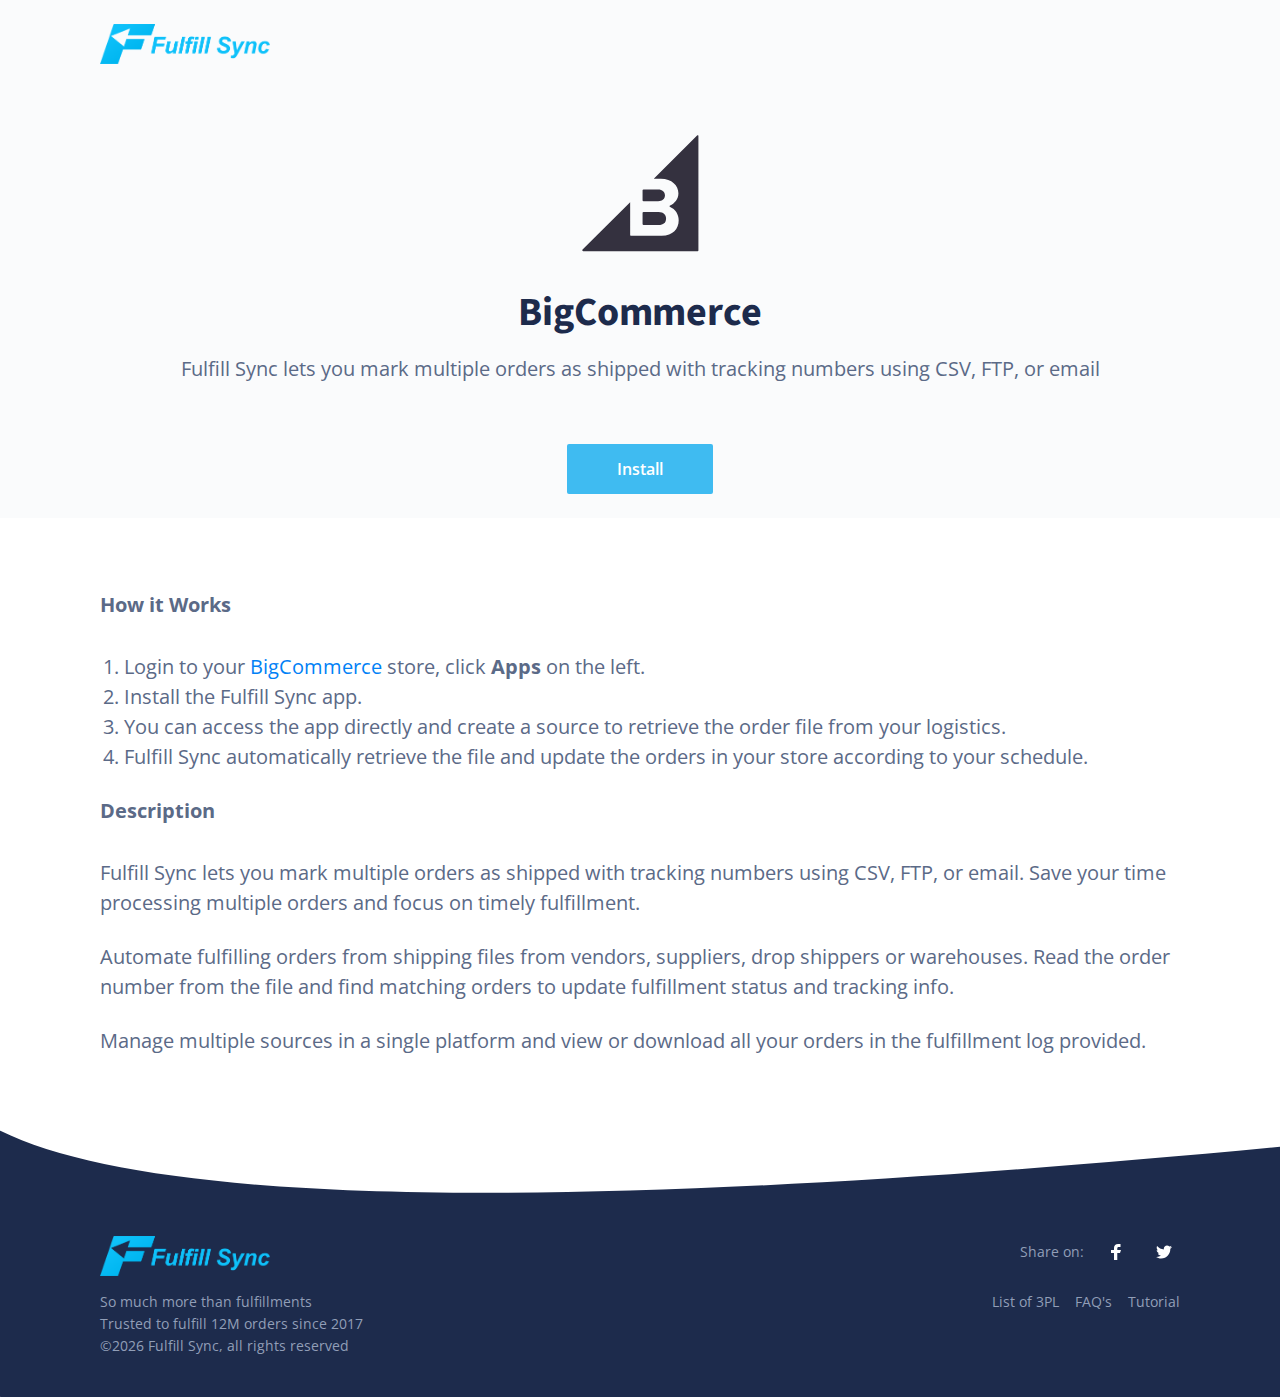
<file: bigcommerce.html>
<!DOCTYPE html>
<html lang="en">
  <head>
    <meta charset="utf-8">
    <meta name="viewport" content="width=device-width, initial-scale=1, shrink-to-fit=no">
    <meta name="description" content="">
    <meta name="keywords" content="">
    <!-- COMMON TAGS -->
    <meta charset="utf-8">
    <title>BigCommerce Connector - Fulfill Sync</title>
    <!-- Styles -->
    <link href="https://fonts.googleapis.com/css?family=Open+Sans|Source+Sans+Pro&display=swap" rel="stylesheet">
    <link href="assets/css/style.css" rel="stylesheet">
    <link href="assets/css/index.css" rel="stylesheet">
    <script src="https://code.jquery.com/jquery-3.2.1.min.js" integrity="sha256-hwg4gsxgFZhOsEEamdOYGBf13FyQuiTwlAQgxVSNgt4=" crossorigin="anonymous"></script>
    <link rel="apple-touch-icon" href="assets/images/favicon.png">
    <link rel="icon" href="assets/images/favicon.png">
  </head>
  <body>
    <!-- Google Tag Manager (noscript) -->
    <noscript><iframe src="https://www.googletagmanager.com/ns.html?id=GTM-PJFH3B7"
    height="0" width="0" style="display:none;visibility:hidden"></iframe></noscript>
    <!-- End Google Tag Manager (noscript) -->
    <div class="body-wrap boxed-container">
      <header class="site-header">
        <div class="container">
          <div class="site-header-inner">
            <div class="brand header-brand">
              <h1 class="m-0">
                <a href="index.html">
                  <img class="landing-page-logo" src="assets/images/fulfillsync-banner.png" alt="Fulfill Sync logo">
                </a>
              </h1>
            </div>
          </div>
        </div>
      </header>
      <main>
        <section class="detail-of-app section">
          <div class="features-extended-inner">
            <div class="features-extended-header">
              <div style="background: #fafbfc;margin-bottom: 40px">
                <div>
                  <img src="assets/images/BigCommerce-logo.svg" class="bigcommerce-logo"  alt="BigCommerce logo">
                </div>
                <h2 class="section-title mt-0 text-center" style="margin-top: -200px">BigCommerce</h2>
                <p class="app-description">Fulfill Sync lets you mark multiple orders as shipped with tracking numbers using CSV, FTP, or email</p>
                <div style="text-align: center">
                  <a class="button cta-button button-dark mb-24" href="https://www.bigcommerce.com/apps/uptracker/?utm_source=landing&utm_medium=click" target="_blank" rel="noopener noreferrer">Install</a>
                </div>
              </div>
              <div class="container">           
                <div class="tables-extended">
                  <p class="hero-paragraph">
                    <strong>How it Works</strong>
                  </p>
                  <p>
                    <ol>
                      <li>Login to your <a href="https://www.bigcommerce.com/" target="_blank" rel="noopener noreferrer">BigCommerce</a> store, click <b>Apps</b> on the left.</li>
                      <li>Install the Fulfill Sync app.</li>
                      <li>You can access the app directly and create a source to retrieve the order file from your logistics.</li>
                      <li>Fulfill Sync automatically retrieve the file and update the orders in your store according to your schedule.</li>
                    </ol>

                  </p>
                  <p class="hero-paragraph">
                    <strong>Description</strong>
                  </p>
                  <p>Fulfill Sync lets you mark multiple orders as shipped with tracking numbers using CSV, FTP, or email. Save your time processing multiple orders and focus on timely fulfillment.</p>
                  <p>Automate fulfilling orders from shipping files from vendors, suppliers, drop shippers or warehouses. Read the order number from the file and find matching orders to update fulfillment status and tracking info.</p>
                  <p>Manage multiple sources in a single platform and view or download all your orders in the fulfillment log provided.</p>
                </div>
              </div>
          </div>
        </section>
      </main>
      <footer class="site-footer">
        <div class="container">
          <div class="site-footer-inner">
            <div class="brand footer-brand sub-links">
              <a href="index.html">
                <img class="landing-page-logo" src="assets/images/fulfillsync-banner.png" alt="Fulfill Sync logo">
              </a>
            </div>
            <ul class="footer-links list-reset sub-links">
              <li>
                <a target="_blank" rel="noopener noreferrer" href="supported3PL">List of 3PL</a>
              </li>
              <li>
                <a target="_blank" rel="noopener noreferrer" href="https://help.fulfillsync.com/">FAQ's</a>
              </li>
              <li>
                <a target="_blank" rel="noopener noreferrer" href="https://www.youtube.com/playlist?list=PLKVbFUxa0CwL2DGNH7y0dvn3OJI_knXJ-">Tutorial</a>
              </li>
            </ul>
            <ul class="footer-social-links list-reset share-links">
              <li>
                <p class="share-on">Share on: </p>
              </li>
              <li>
                <a target="_blank" rel="noopener noreferrer" href="https://www.facebook.com/sharer/sharer.php?u=http%3A//www.fulfillsync.com/">
                  <span class="screen-reader-text">Facebook</span>
                  <svg width="16" height="16" xmlns="http://www.w3.org/2000/svg">
                    <path d="M6.023 16L6 9H3V6h3V4c0-2.7 1.672-4 4.08-4 1.153 0 2.144.086 2.433.124v2.821h-1.67c-1.31 0-1.563.623-1.563 1.536V6H13l-1 3H9.28v7H6.023z" fill="#FFF"/>
                  </svg>
                </a>
              </li>
              <li>
                <a target="_blank" rel="noopener noreferrer" href="https://twitter.com/home?status=http%3A//www.fulfillsync.com/">
                  <span class="screen-reader-text">Twitter</span>
                  <svg width="16" height="16" xmlns="http://www.w3.org/2000/svg">
                    <path d="M16 3c-.6.3-1.2.4-1.9.5.7-.4 1.2-1 1.4-1.8-.6.4-1.3.6-2.1.8-.6-.6-1.5-1-2.4-1-1.7 0-3.2 1.5-3.2 3.3 0 .3 0 .5.1.7-2.7-.1-5.2-1.4-6.8-3.4-.3.5-.4 1-.4 1.7 0 1.1.6 2.1 1.5 2.7-.5 0-1-.2-1.5-.4C.7 7.7 1.8 9 3.3 9.3c-.3.1-.6.1-.9.1-.2 0-.4 0-.6-.1.4 1.3 1.6 2.3 3.1 2.3-1.1.9-2.5 1.4-4.1 1.4H0c1.5.9 3.2 1.5 5 1.5 6 0 9.3-5 9.3-9.3v-.4C15 4.3 15.6 3.7 16 3z" fill="#FFF"/>
                  </svg>
                </a>
              </li>
            </ul>
            <div class="footer-copyright tagline">
              <div>So much more than fulfillments</div>
              <div>Trusted to fulfill 12M orders since 2017</div>
              &copy;<script type="text/javascript"> document.write(new Date().getFullYear());</script> Fulfill Sync, all rights reserved
            </div>
          </div>
        </div>
      </footer>
    </div>
    <script src="assets/js/main.min.js"></script>
  </body>
</html>
</file>
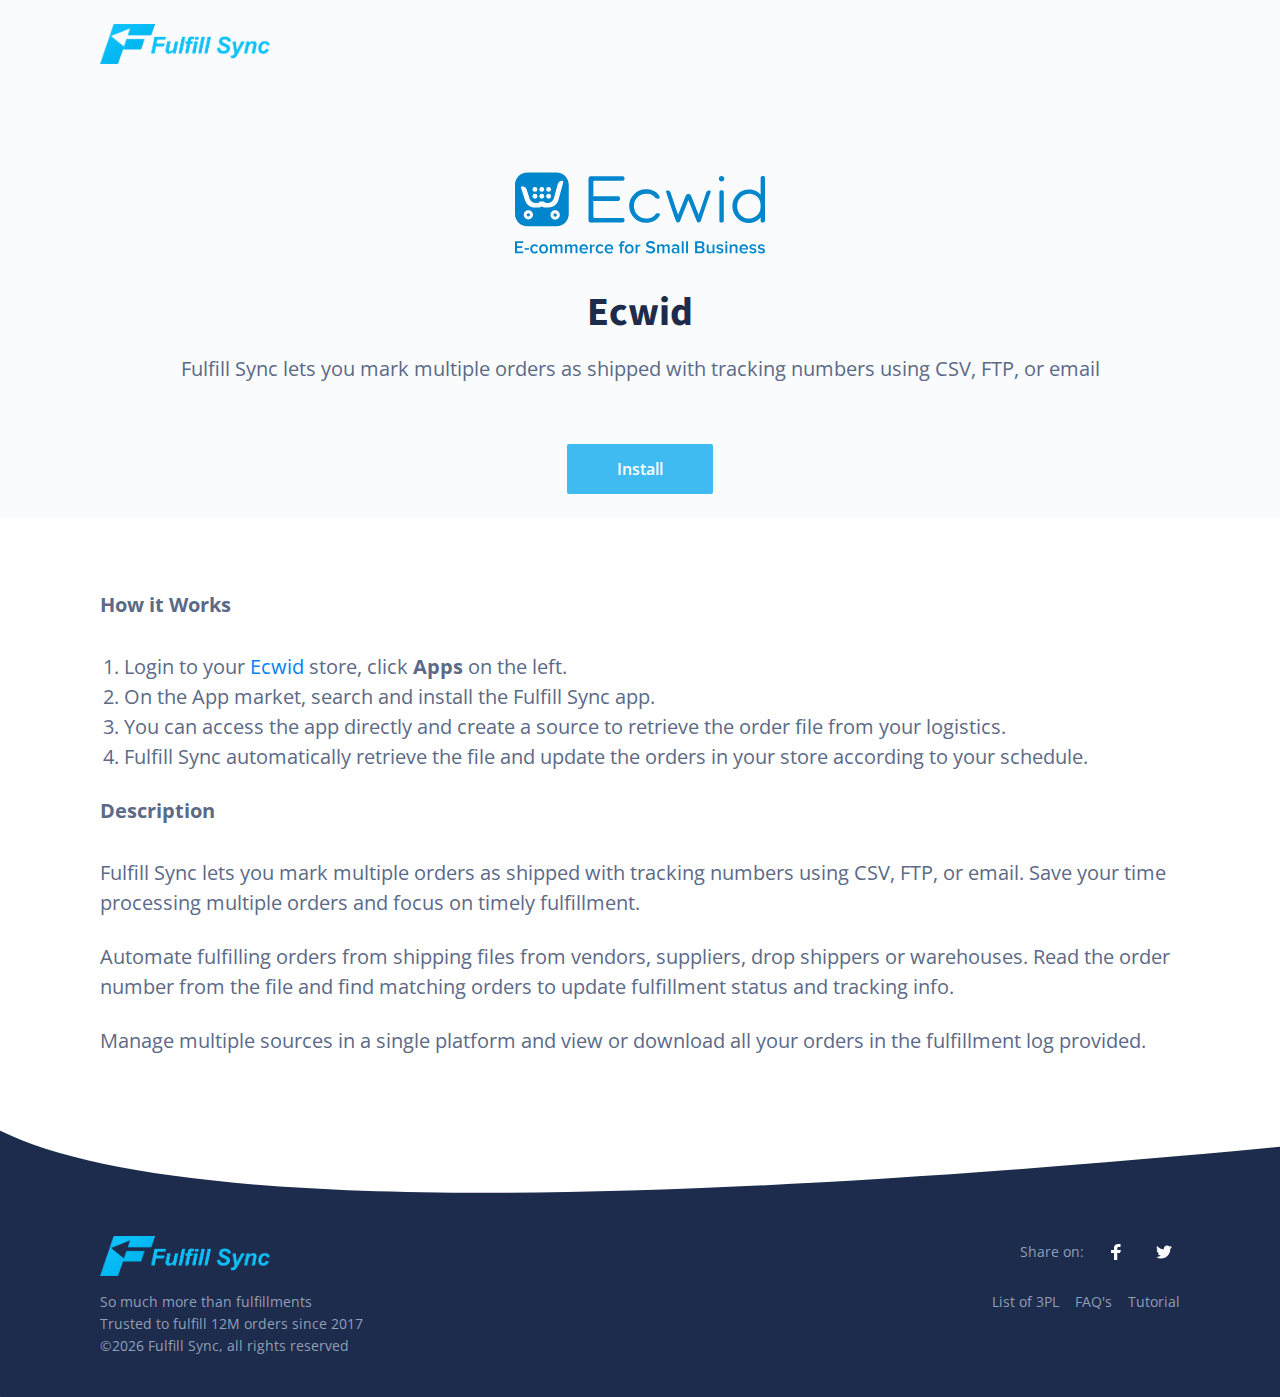
<file: ecwid.html>
<!DOCTYPE html>
<html lang="en">
  <head>
    <meta charset="utf-8">
    <meta name="viewport" content="width=device-width, initial-scale=1, shrink-to-fit=no">
    <meta name="description" content="">
    <meta name="keywords" content="">
    <!-- COMMON TAGS -->
    <meta charset="utf-8">
    <title>Ecwid Connector - Fulfill Sync</title>
    <!-- Styles -->
    <link href="https://fonts.googleapis.com/css?family=Open+Sans|Source+Sans+Pro&display=swap" rel="stylesheet">
    <link href="assets/css/style.css" rel="stylesheet">
    <link href="assets/css/index.css" rel="stylesheet">
    <script src="https://code.jquery.com/jquery-3.2.1.min.js" integrity="sha256-hwg4gsxgFZhOsEEamdOYGBf13FyQuiTwlAQgxVSNgt4=" crossorigin="anonymous"></script>
    <link rel="apple-touch-icon" href="assets/images/favicon.png">
    <link rel="icon" href="assets/images/favicon.png">
  </head>
  <body>
    <!-- Google Tag Manager (noscript) -->
    <noscript><iframe src="https://www.googletagmanager.com/ns.html?id=GTM-PJFH3B7"
    height="0" width="0" style="display:none;visibility:hidden"></iframe></noscript>
    <!-- End Google Tag Manager (noscript) -->
    <div class="body-wrap boxed-container">
      <header class="site-header">
        <div class="container">
          <div class="site-header-inner">
            <div class="brand header-brand">
              <h1 class="m-0">
                <a href="index.html">
                  <img class="landing-page-logo" src="assets/images/fulfillsync-banner.png" alt="Fulfill Sync logo">
                </a>
              </h1>
            </div>
          </div>
        </div>
      </header>
      <main>
        <section class="detail-of-app section">
          <div class="features-extended-inner">
            <div class="features-extended-header">
              <div style="background: #fafbfc;margin-bottom: 40px">
                <div>
                    <img src="assets/illustrations/ecwid.svg" class="ecwid-logo"  alt="Ecwid logo">                 
                </div>
                <h2 class="section-title mt-0 text-center" style="margin-top: -200px">Ecwid</h2>
                <p class="app-description">Fulfill Sync lets you mark multiple orders as shipped with tracking numbers using CSV, FTP, or email</p>
                <div style="text-align: center">
                  <a class="button cta-button button-dark mb-24" href="https://www.ecwid.com/apps/storemanagement/uptracker" target="_blank" rel="noopener noreferrer">Install</a>
                </div>
              </div>
              <div class="container">           
                <div class="tables-extended">
                  <p class="hero-paragraph">
                    <strong>How it Works</strong>
                  </p>
                  <p>
                    <ol>
                      <li>Login to your <a href="https://www.ecwid.com/" target="_blank" rel="noopener noreferrer">Ecwid</a> store, click <b>Apps</b> on the left.</li>
                      <li>On the App market, search and install the Fulfill Sync app.</li>
                      <li>You can access the app directly and create a source to retrieve the order file from your logistics.</li>
                      <li>Fulfill Sync automatically retrieve the file and update the orders in your store according to your schedule.</li>
                    </ol>

                  </p>
                  <p class="hero-paragraph">
                    <strong>Description</strong>
                  </p>
                  <p>Fulfill Sync lets you mark multiple orders as shipped with tracking numbers using CSV, FTP, or email. Save your time processing multiple orders and focus on timely fulfillment.</p>
                  <p>Automate fulfilling orders from shipping files from vendors, suppliers, drop shippers or warehouses. Read the order number from the file and find matching orders to update fulfillment status and tracking info.</p>
                  <p>Manage multiple sources in a single platform and view or download all your orders in the fulfillment log provided.</p>
                </div>
              </div>
          </div>
        </section>
      </main>
      <footer class="site-footer">
        <div class="container">
          <div class="site-footer-inner">
            <div class="brand footer-brand sub-links">
              <a href="index.html">
                <img class="landing-page-logo" src="assets/images/fulfillsync-banner.png" alt="Fulfill Sync logo">
              </a>
            </div>
            <ul class="footer-links list-reset sub-links">
              <li>
                <a target="_blank" rel="noopener noreferrer" href="supported3PL">List of 3PL</a>
              </li>
              <li>
                <a target="_blank" rel="noopener noreferrer" href="https://help.fulfillsync.com/">FAQ's</a>
              </li>
              <li>
                <a target="_blank" rel="noopener noreferrer" href="https://www.youtube.com/playlist?list=PLKVbFUxa0CwL2DGNH7y0dvn3OJI_knXJ-">Tutorial</a>
              </li>
            </ul>
            <ul class="footer-social-links list-reset share-links">
              <li>
                <p class="share-on">Share on: </p>
              </li>
              <li>
                <a target="_blank" rel="noopener noreferrer" href="https://www.facebook.com/sharer/sharer.php?u=http%3A//www.fulfillsync.com/">
                  <span class="screen-reader-text">Facebook</span>
                  <svg width="16" height="16" xmlns="http://www.w3.org/2000/svg">
                    <path d="M6.023 16L6 9H3V6h3V4c0-2.7 1.672-4 4.08-4 1.153 0 2.144.086 2.433.124v2.821h-1.67c-1.31 0-1.563.623-1.563 1.536V6H13l-1 3H9.28v7H6.023z" fill="#FFF"/>
                  </svg>
                </a>
              </li>
              <li>
                <a target="_blank" rel="noopener noreferrer" href="https://twitter.com/home?status=http%3A//www.fulfillsync.com/">
                  <span class="screen-reader-text">Twitter</span>
                  <svg width="16" height="16" xmlns="http://www.w3.org/2000/svg">
                    <path d="M16 3c-.6.3-1.2.4-1.9.5.7-.4 1.2-1 1.4-1.8-.6.4-1.3.6-2.1.8-.6-.6-1.5-1-2.4-1-1.7 0-3.2 1.5-3.2 3.3 0 .3 0 .5.1.7-2.7-.1-5.2-1.4-6.8-3.4-.3.5-.4 1-.4 1.7 0 1.1.6 2.1 1.5 2.7-.5 0-1-.2-1.5-.4C.7 7.7 1.8 9 3.3 9.3c-.3.1-.6.1-.9.1-.2 0-.4 0-.6-.1.4 1.3 1.6 2.3 3.1 2.3-1.1.9-2.5 1.4-4.1 1.4H0c1.5.9 3.2 1.5 5 1.5 6 0 9.3-5 9.3-9.3v-.4C15 4.3 15.6 3.7 16 3z" fill="#FFF"/>
                  </svg>
                </a>
              </li>
            </ul>
            <div class="footer-copyright tagline">
              <div>So much more than fulfillments</div>
              <div>Trusted to fulfill 12M orders since 2017</div>
              &copy;<script type="text/javascript"> document.write(new Date().getFullYear());</script> Fulfill Sync, all rights reserved
            </div>
          </div>
        </div>
      </footer>
    </div>
    <script src="assets/js/main.min.js"></script>
  </body>
</html>
</file>
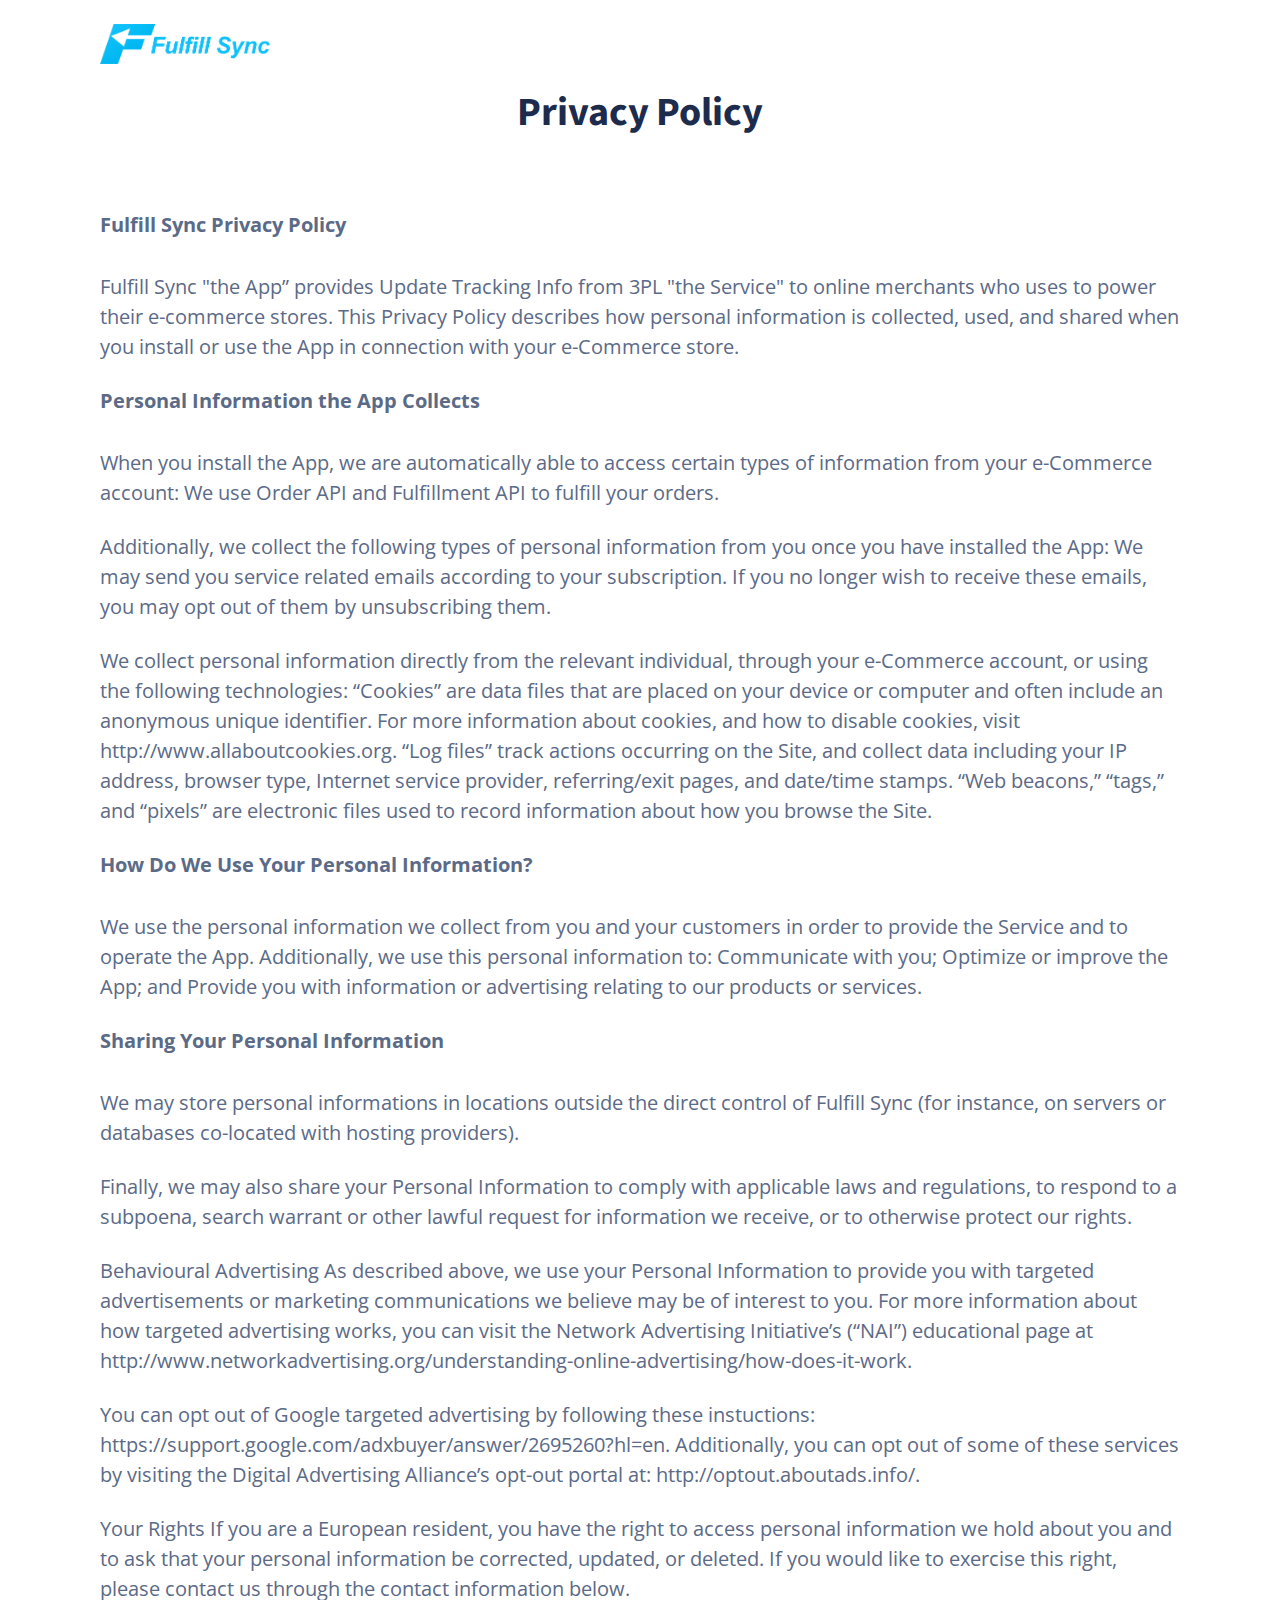
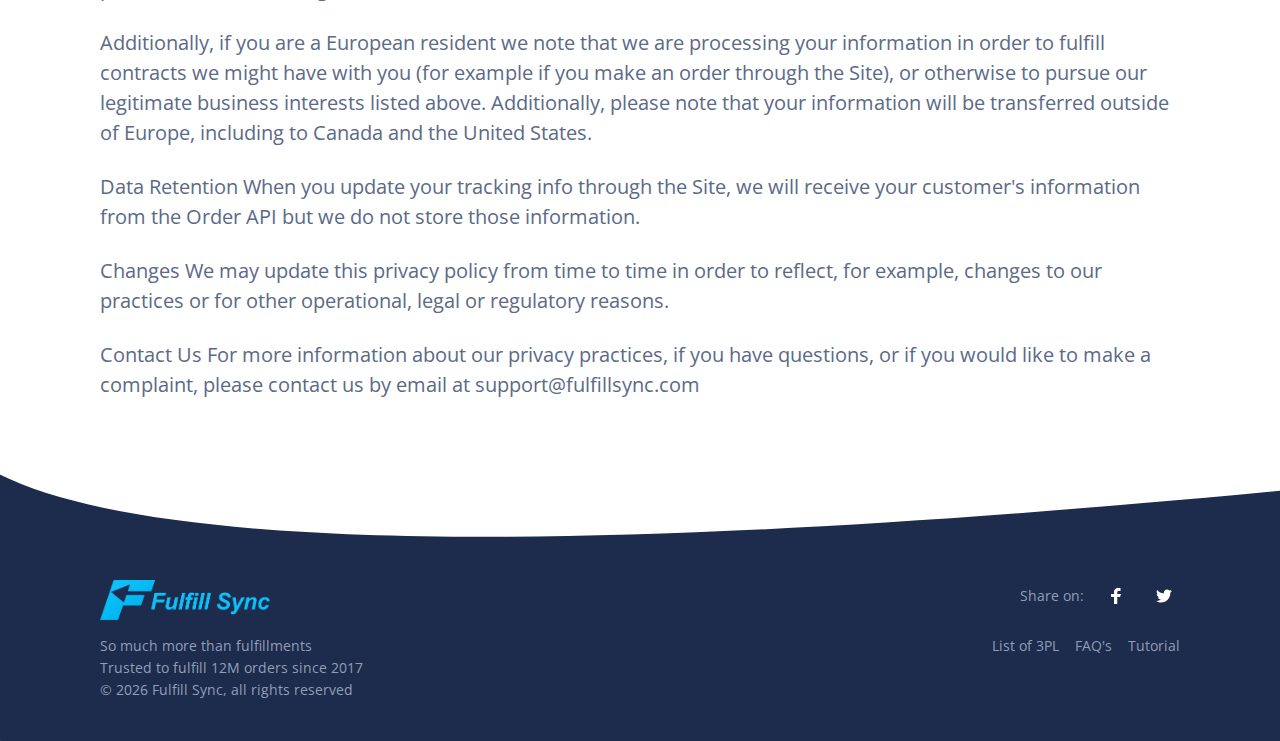
<file: privacypolicy.html>
<!DOCTYPE html>
<html lang="en">
  <head>
    <meta charset="utf-8" />
    <meta
      name="viewport"
      content="width=device-width, initial-scale=1, shrink-to-fit=no"
    />
    <meta name="description" content="" />
    <meta name="keywords" content="" />
    <!-- COMMON TAGS -->
    <meta charset="utf-8" />
    <title>Fulfill Sync Privacy Policy</title>
    <!-- Styles -->
    <link
      href="https://fonts.googleapis.com/css?family=Open+Sans|Source+Sans+Pro&display=swap"
      rel="stylesheet"
    />
    <link href="assets/css/style.css" rel="stylesheet" />
    <link href="assets/css/index.css" rel="stylesheet" />
    <script
      src="https://code.jquery.com/jquery-3.2.1.min.js"
      integrity="sha256-hwg4gsxgFZhOsEEamdOYGBf13FyQuiTwlAQgxVSNgt4="
      crossorigin="anonymous"
    ></script>
    <link rel="apple-touch-icon" href="assets/images/favicon.png" />
    <link rel="icon" href="assets/images/favicon.png" />
  </head>
  <body>
    <!-- Google Tag Manager (noscript) -->
    <noscript
      ><iframe
        src="https://www.googletagmanager.com/ns.html?id=GTM-PJFH3B7"
        height="0"
        width="0"
        style="display: none; visibility: hidden"
      ></iframe
    ></noscript>
    <!-- End Google Tag Manager (noscript) -->
    <div class="body-wrap boxed-container">
      <header class="site-header">
        <div class="container">
          <div class="site-header-inner">
            <div class="brand header-brand">
              <h1 class="m-0">
                <a href="index.html">
                  <img
                    class="landing-page-logo"
                    src="assets/images/fulfillsync-banner.png"
                    alt="Fulfill Sync logo"
                  />
                </a>
              </h1>
            </div>
          </div>
        </div>
      </header>
      <main>
        <section class="detail-of-app section">
          <div class="container">
            <div class="features-extended-inner">
              <div class="features-extended-header">
                <h2 class="section-title mt-0 text-center">Privacy Policy</h2>
                <div class="tables-extended">
                  <p class="hero-paragraph">
                    <strong>Fulfill Sync Privacy Policy</strong>
                  </p>
                  <p>
                    Fulfill Sync "the App” provides Update Tracking Info from
                    3PL "the Service" to online merchants who uses to power
                    their e-commerce stores. This Privacy Policy describes how
                    personal information is collected, used, and shared when you
                    install or use the App in connection with your e-Commerce
                    store.
                  </p>
                  <p class="hero-paragraph">
                    <strong>Personal Information the App Collects</strong>
                  </p>
                  <p>
                    When you install the App, we are automatically able to
                    access certain types of information from your e-Commerce
                    account: We use Order API and Fulfillment API to fulfill
                    your orders.
                  </p>
                  <p>
                    Additionally, we collect the following types of personal
                    information from you once you have installed the App: We may
                    send you service related emails according to your
                    subscription. If you no longer wish to receive these emails,
                    you may opt out of them by unsubscribing them.
                  </p>
                  <p>
                    We collect personal information directly from the relevant
                    individual, through your e-Commerce account, or using the
                    following technologies: “Cookies” are data files that are
                    placed on your device or computer and often include an
                    anonymous unique identifier. For more information about
                    cookies, and how to disable cookies, visit
                    http://www.allaboutcookies.org. “Log files” track actions
                    occurring on the Site, and collect data including your IP
                    address, browser type, Internet service provider,
                    referring/exit pages, and date/time stamps. “Web beacons,”
                    “tags,” and “pixels” are electronic files used to record
                    information about how you browse the Site.
                  </p>
                  <p class="hero-paragraph">
                    <strong>How Do We Use Your Personal Information?</strong>
                  </p>
                  <p>
                    We use the personal information we collect from you and your
                    customers in order to provide the Service and to operate the
                    App. Additionally, we use this personal information to:
                    Communicate with you; Optimize or improve the App; and
                    Provide you with information or advertising relating to our
                    products or services.
                  </p>
                  <p class="hero-paragraph">
                    <strong>Sharing Your Personal Information</strong>
                  </p>
                  <p>
                    We may store personal informations in locations outside the
                    direct control of Fulfill Sync (for instance, on servers or
                    databases co-located with hosting providers).
                  </p>
                  <p>
                    Finally, we may also share your Personal Information to
                    comply with applicable laws and regulations, to respond to a
                    subpoena, search warrant or other lawful request for
                    information we receive, or to otherwise protect our rights.
                  </p>
                  <p>
                    Behavioural Advertising As described above, we use your
                    Personal Information to provide you with targeted
                    advertisements or marketing communications we believe may be
                    of interest to you. For more information about how targeted
                    advertising works, you can visit the Network Advertising
                    Initiative’s (“NAI”) educational page at
                    http://www.networkadvertising.org/understanding-online-advertising/how-does-it-work.
                  </p>
                  <p>
                    You can opt out of Google targeted advertising by following
                    these instuctions:
                    https://support.google.com/adxbuyer/answer/2695260?hl=en.
                    Additionally, you can opt out of some of these services by
                    visiting the Digital Advertising Alliance’s opt-out portal
                    at: http://optout.aboutads.info/.
                  </p>
                  <p>
                    Your Rights If you are a European resident, you have the
                    right to access personal information we hold about you and
                    to ask that your personal information be corrected, updated,
                    or deleted. If you would like to exercise this right, please
                    contact us through the contact information below.
                  </p>
                  <p>
                    Additionally, if you are a European resident we note that we
                    are processing your information in order to fulfill
                    contracts we might have with you (for example if you make an
                    order through the Site), or otherwise to pursue our
                    legitimate business interests listed above. Additionally,
                    please note that your information will be transferred
                    outside of Europe, including to Canada and the United
                    States.
                  </p>
                  <p>
                    Data Retention When you update your tracking info through
                    the Site, we will receive your customer's information from
                    the Order API but we do not store those information.
                  </p>
                  <p>
                    Changes We may update this privacy policy from time to time
                    in order to reflect, for example, changes to our practices
                    or for other operational, legal or regulatory reasons.
                  </p>
                  <p>
                    Contact Us For more information about our privacy practices,
                    if you have questions, or if you would like to make a
                    complaint, please contact us by email at
                    support@fulfillsync.com
                  </p>
                </div>
              </div>
            </div>
          </div>
        </section>
      </main>
      <footer class="site-footer">
        <div class="container">
          <div class="site-footer-inner">
            <div class="brand footer-brand sub-links">
              <a href="index.html">
                <img
                  class="landing-page-logo"
                  src="assets/images/fulfillsync-banner.png"
                  alt="Fulfill Sync logo"
                />
              </a>
            </div>
            <ul class="footer-links list-reset sub-links">
              <li>
                <a target="_blank" rel="noopener noreferrer" href="supported3PL"
                  >List of 3PL</a
                >
              </li>
              <li>
                <a
                  target="_blank"
                  rel="noopener noreferrer"
                  href="https://help.fulfillsync.com/"
                  >FAQ's</a
                >
              </li>
              <li>
                <a
                  target="_blank"
                  rel="noopener noreferrer"
                  href="https://www.youtube.com/playlist?list=PLKVbFUxa0CwL2DGNH7y0dvn3OJI_knXJ-"
                  >Tutorial</a
                >
              </li>
            </ul>
            <ul class="footer-social-links list-reset share-links">
              <li>
                <p class="share-on">Share on:</p>
              </li>
              <li>
                <a
                  target="_blank"
                  rel="noopener noreferrer"
                  href="https://www.facebook.com/sharer/sharer.php?u=http%3A//www.fulfillsync.com/"
                >
                  <span class="screen-reader-text">Facebook</span>
                  <svg
                    width="16"
                    height="16"
                    xmlns="http://www.w3.org/2000/svg"
                  >
                    <path
                      d="M6.023 16L6 9H3V6h3V4c0-2.7 1.672-4 4.08-4 1.153 0 2.144.086 2.433.124v2.821h-1.67c-1.31 0-1.563.623-1.563 1.536V6H13l-1 3H9.28v7H6.023z"
                      fill="#FFF"
                    />
                  </svg>
                </a>
              </li>
              <li>
                <a
                  target="_blank"
                  rel="noopener noreferrer"
                  href="https://twitter.com/home?status=http%3A//www.fulfillsync.com/"
                >
                  <span class="screen-reader-text">Twitter</span>
                  <svg
                    width="16"
                    height="16"
                    xmlns="http://www.w3.org/2000/svg"
                  >
                    <path
                      d="M16 3c-.6.3-1.2.4-1.9.5.7-.4 1.2-1 1.4-1.8-.6.4-1.3.6-2.1.8-.6-.6-1.5-1-2.4-1-1.7 0-3.2 1.5-3.2 3.3 0 .3 0 .5.1.7-2.7-.1-5.2-1.4-6.8-3.4-.3.5-.4 1-.4 1.7 0 1.1.6 2.1 1.5 2.7-.5 0-1-.2-1.5-.4C.7 7.7 1.8 9 3.3 9.3c-.3.1-.6.1-.9.1-.2 0-.4 0-.6-.1.4 1.3 1.6 2.3 3.1 2.3-1.1.9-2.5 1.4-4.1 1.4H0c1.5.9 3.2 1.5 5 1.5 6 0 9.3-5 9.3-9.3v-.4C15 4.3 15.6 3.7 16 3z"
                      fill="#FFF"
                    />
                  </svg>
                </a>
              </li>
            </ul>
            <div class="footer-copyright tagline">
              <div>So much more than fulfillments</div>
              <div>Trusted to fulfill 12M orders since 2017</div>
              &copy;
              <script type="text/javascript">
                document.write(new Date().getFullYear());
              </script>
              Fulfill Sync, all rights reserved
            </div>
          </div>
        </div>
      </footer>
    </div>
    <script src="assets/js/main.min.js"></script>
  </body>
</html>
</file>
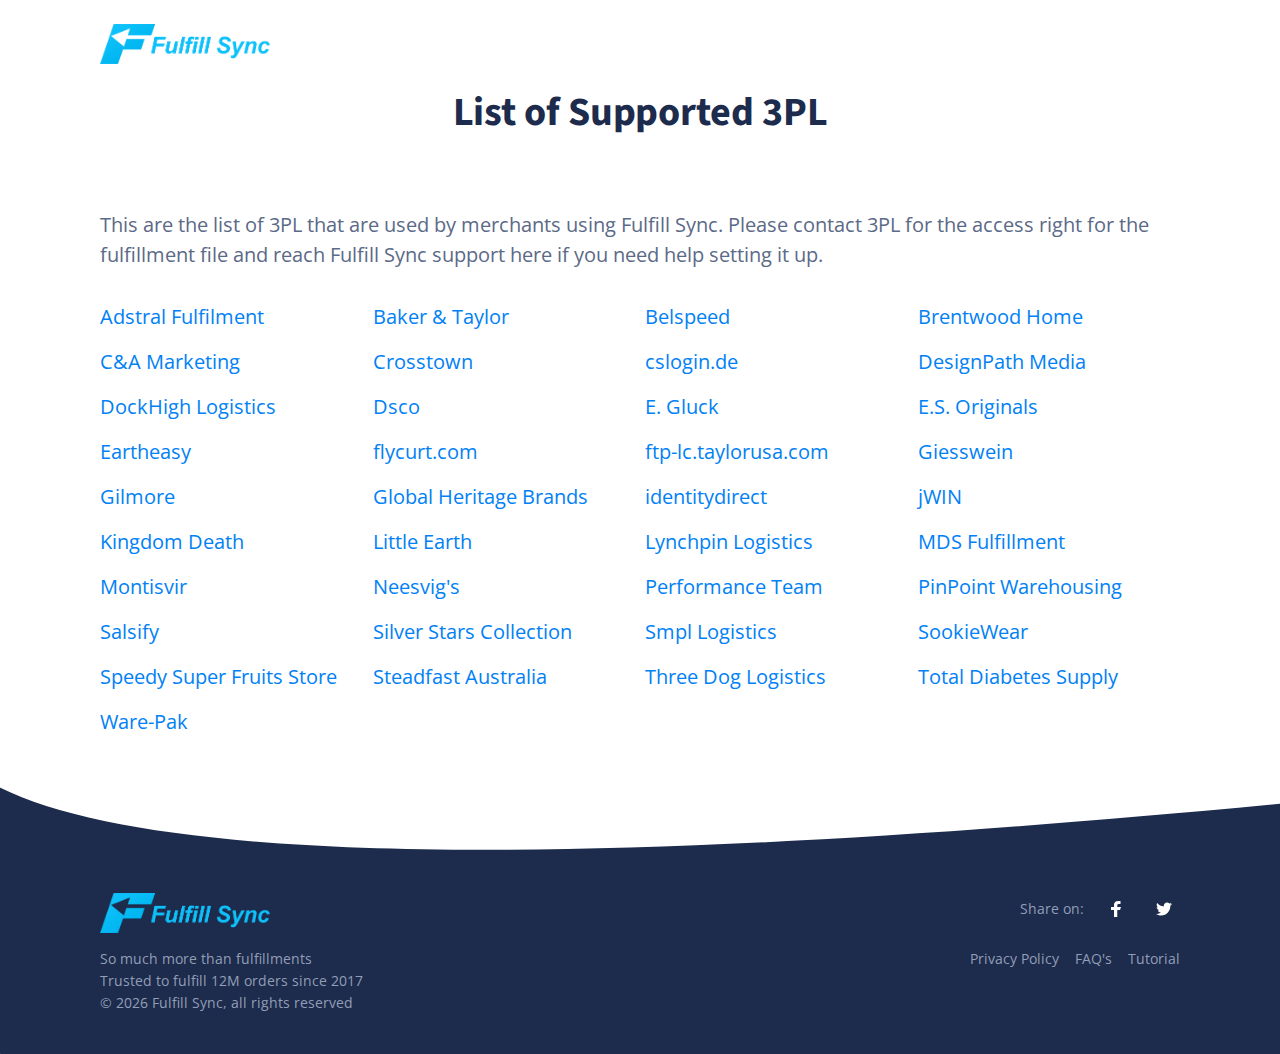
<file: supported3PL.html>
<!DOCTYPE html>
<html lang="en">
  <head>
    <meta charset="utf-8" />
    <meta
      name="viewport"
      content="width=device-width, initial-scale=1, shrink-to-fit=no"
    />
    <meta name="description" content="" />
    <meta name="keywords" content="" />
    <!-- COMMON TAGS -->
    <meta charset="utf-8" />
    <title>List of 3PL supported by Fulfill Sync</title>
    <!-- Styles -->
    <link
      href="https://fonts.googleapis.com/css?family=Open+Sans|Source+Sans+Pro&display=swap"
      rel="stylesheet"
    />
    <link href="assets/css/style.css" rel="stylesheet" />
    <link href="assets/css/index.css" rel="stylesheet" />
    <script
      src="https://code.jquery.com/jquery-3.2.1.min.js"
      integrity="sha256-hwg4gsxgFZhOsEEamdOYGBf13FyQuiTwlAQgxVSNgt4="
      crossorigin="anonymous"
    ></script>
    <link rel="apple-touch-icon" href="assets/images/favicon.png" />
    <link rel="icon" href="assets/images/favicon.png" />
  </head>
  <body>
    <!-- Google Tag Manager (noscript) -->
    <noscript
      ><iframe
        src="https://www.googletagmanager.com/ns.html?id=GTM-PJFH3B7"
        height="0"
        width="0"
        style="display: none; visibility: hidden"
      ></iframe
    ></noscript>
    <!-- End Google Tag Manager (noscript) -->
    <div class="body-wrap boxed-container">
      <header class="site-header">
        <div class="container">
          <div class="site-header-inner">
            <div class="brand header-brand">
              <h1 class="m-0">
                <a href="index.html">
                  <img
                    class="landing-page-logo"
                    src="assets/images/fulfillsync-banner.png"
                    alt="Fulfill Sync logo"
                  />
                </a>
              </h1>
            </div>
          </div>
        </div>
      </header>
      <main>
        <section class="detail-of-app section">
          <div class="container">
            <div class="features-extended-inner">
              <div class="features-extended-header">
                <h2 class="section-title mt-0 text-center">
                  List of Supported 3PL
                </h2>
                <div class="tables-extended">
                  <p class="hero-paragraph">
                    This are the list of 3PL that are used by merchants using
                    Fulfill Sync. Please contact 3PL for the access right for
                    the fulfillment file and reach Fulfill Sync support here if
                    you need help setting it up.
                  </p>
                  <div class="grid-container-suppliers">
                    <div class="grid-item1">
                      <a
                        href="http://www.adstralfulfilment.co.uk/"
                        target="_blank"
                        rel="noopener noreferrer"
                        >Adstral Fulfilment</a
                      >
                    </div>
                    <div class="grid-item2">
                      <a
                        href="http://baker-taylor.com/"
                        target="_blank"
                        rel="noopener noreferrer"
                        >Baker & Taylor</a
                      >
                    </div>
                    <div class="grid-item3">
                      <a
                        href="http://www.belspeed.com/en/"
                        target="_blank"
                        rel="noopener noreferrer"
                        >Belspeed</a
                      >
                    </div>
                    <div class="grid-item4">
                      <a
                        href="https://www.brentwoodhome.com/"
                        target="_blank"
                        rel="noopener noreferrer"
                        >Brentwood Home</a
                      >
                    </div>
                    <div class="grid-item5">
                      <a
                        href="http://camarketing.com/"
                        target="_blank"
                        rel="noopener noreferrer"
                        >C&A Marketing</a
                      >
                    </div>
                    <div class="grid-item6">
                      <a
                        href="http://gocrosstown.com/"
                        target="_blank"
                        rel="noopener noreferrer"
                        >Crosstown</a
                      >
                    </div>
                    <div class="grid-item7">
                      <a
                        href="http://cslogin.de/"
                        target="_blank"
                        rel="noopener noreferrer"
                        >cslogin.de</a
                      >
                    </div>
                    <div class="grid-item8">
                      <a
                        href="http://designpathmedia.com/"
                        target="_blank"
                        rel="noopener noreferrer"
                        >DesignPath Media</a
                      >
                    </div>
                    <div class="grid-item9">
                      <a
                        href="http://dockhighlogistics.com/"
                        target="_blank"
                        rel="noopener noreferrer"
                        >DockHigh Logistics</a
                      >
                    </div>
                    <div class="grid-item10">
                      <a
                        href="https://www.dsco.io/"
                        target="_blank"
                        rel="noopener noreferrer"
                        >Dsco</a
                      >
                    </div>
                    <div class="grid-item11">
                      <a
                        href="http://pen.egluck.com/"
                        target="_blank"
                        rel="noopener noreferrer"
                        >E. Gluck</a
                      >
                    </div>
                    <div class="grid-item12">
                      <a
                        href="http://esoriginals.com/"
                        target="_blank"
                        rel="noopener noreferrer"
                        >E.S. Originals</a
                      >
                    </div>
                    <div class="grid-item13">
                      <a
                        href="https://eartheasy.com/"
                        target="_blank"
                        rel="noopener noreferrer"
                        >Eartheasy</a
                      >
                    </div>
                    <div class="grid-item14">
                      <a
                        href="http://flycurt.com/"
                        target="_blank"
                        rel="noopener noreferrer"
                        >flycurt.com</a
                      >
                    </div>
                    <div class="grid-item15">
                      <a
                        href="http://ftp-lc.taylorusa.com/"
                        target="_blank"
                        rel="noopener noreferrer"
                        >ftp-lc.taylorusa.com</a
                      >
                    </div>
                    <div class="grid-item16">
                      <a
                        href="https://www.giesswein.com/"
                        target="_blank"
                        rel="noopener noreferrer"
                        >Giesswein</a
                      >
                    </div>
                    <div class="grid-item17">
                      <a
                        href="http://gilmore.ca/"
                        target="_blank"
                        rel="noopener noreferrer"
                        >Gilmore</a
                      >
                    </div>
                    <div class="grid-item18">
                      <a
                        href="https://www.gilmoreglobal.com/"
                        target="_blank"
                        rel="noopener noreferrer"
                        >Global Heritage Brands</a
                      >
                    </div>
                    <div class="grid-item19">
                      <a
                        href="https://www.identitydirect.com.au/"
                        target="_blank"
                        rel="noopener noreferrer"
                        >identitydirect</a
                      >
                    </div>
                    <div class="grid-item20">
                      <a
                        href="http://jwin.com/"
                        target="_blank"
                        rel="noopener noreferrer"
                        >jWIN</a
                      >
                    </div>
                    <div class="grid-item21">
                      <a
                        href="http://kingdomdeath.com/"
                        target="_blank"
                        rel="noopener noreferrer"
                        >Kingdom Death</a
                      >
                    </div>
                    <div class="grid-item22">
                      <a
                        href="http://littlearth.com/"
                        target="_blank"
                        rel="noopener noreferrer"
                        >Little Earth</a
                      >
                    </div>
                    <div class="grid-item23">
                      <a
                        href="http://www.lynchpinlogistics.com.au/"
                        target="_blank"
                        rel="noopener noreferrer"
                        >Lynchpin Logistics</a
                      >
                    </div>
                    <div class="grid-item24">
                      <a
                        href="https://www.mdsfulfillment.com/"
                        target="_blank"
                        rel="noopener noreferrer"
                        >MDS Fulfillment</a
                      >
                    </div>
                    <div class="grid-item25">
                      <a
                        href="https://www.montisvir.com/"
                        target="_blank"
                        rel="noopener noreferrer"
                        >Montisvir</a
                      >
                    </div>
                    <div class="grid-item26">
                      <a
                        href="http://neesvigs.com/"
                        target="_blank"
                        rel="noopener noreferrer"
                        >Neesvig's</a
                      >
                    </div>
                    <div class="grid-item27">
                      <a
                        href="https://www.performanceteam.net/"
                        target="_blank"
                        rel="noopener noreferrer"
                        >Performance Team</a
                      >
                    </div>
                    <div class="grid-item28">
                      <a
                        href="http://goppw.com/"
                        target="_blank"
                        rel="noopener noreferrer"
                        >PinPoint Warehousing</a
                      >
                    </div>
                    <div class="grid-item29">
                      <a
                        href="http://salsify.exavault.com/"
                        target="_blank"
                        rel="noopener noreferrer"
                        >Salsify</a
                      >
                    </div>
                    <div class="grid-item30">
                      <a
                        href="https://www.mmasilver.com/"
                        target="_blank"
                        rel="noopener noreferrer"
                        >Silver Stars Collection</a
                      >
                    </div>
                    <div class="grid-item31">
                      <a
                        href="http://smpl.com/"
                        target="_blank"
                        rel="noopener noreferrer"
                        >Smpl Logistics</a
                      >
                    </div>
                    <div class="grid-item32">
                      <a
                        href="http://sookiewear.com/"
                        target="_blank"
                        rel="noopener noreferrer"
                        >SookieWear</a
                      >
                    </div>
                    <div class="grid-item33">
                      <a
                        href="http://speedysuperfruitsstore.com/"
                        target="_blank"
                        rel="noopener noreferrer"
                        >Speedy Super Fruits Store</a
                      >
                    </div>
                    <div class="grid-item34">
                      <a
                        href="http://www.steadfast.net.au/"
                        target="_blank"
                        rel="noopener noreferrer"
                        >Steadfast Australia</a
                      >
                    </div>
                    <div class="grid-item35">
                      <a
                        href="http://threedoglogistics.com/"
                        target="_blank"
                        rel="noopener noreferrer"
                        >Three Dog Logistics</a
                      >
                    </div>
                    <div class="grid-item36">
                      <a
                        href="http://totaldiabetessupply.com/"
                        target="_blank"
                        rel="noopener noreferrer"
                        >Total Diabetes Supply</a
                      >
                    </div>
                    <div class="grid-item37">
                      <a
                        href="http://host.ware-pak.com/"
                        target="_blank"
                        rel="noopener noreferrer"
                        >Ware-Pak</a
                      >
                    </div>
                  </div>
                </div>
              </div>
            </div>
          </div>
        </section>
      </main>
      <footer class="site-footer">
        <div class="container">
          <div class="site-footer-inner">
            <div class="brand footer-brand sub-links">
              <a href="index.html">
                <img
                  class="landing-page-logo"
                  src="assets/images/fulfillsync-banner.png"
                  alt="Fulfill Sync logo"
                />
              </a>
            </div>
            <ul class="footer-links list-reset sub-links">
              <li>
                <a
                  target="_blank"
                  href="privacypolicy"
                  rel="noopener noreferrer"
                  >Privacy Policy</a
                >
              </li>
              <li>
                <a
                  target="_blank"
                  href="https://help.fulfillsync.com/"
                  rel="noopener noreferrer"
                  >FAQ's</a
                >
              </li>
              <li>
                <a
                  target="_blank"
                  href="https://www.youtube.com/playlist?list=PLKVbFUxa0CwL2DGNH7y0dvn3OJI_knXJ-"
                  rel="noopener noreferrer"
                  >Tutorial</a
                >
              </li>
            </ul>
            <ul class="footer-social-links list-reset share-links">
              <li>
                <p class="share-on">Share on:</p>
              </li>
              <li>
                <a
                  target="_blank"
                  rel="noopener noreferrer"
                  href="https://www.facebook.com/sharer/sharer.php?u=http%3A//www.fulfillsync.com/"
                >
                  <span class="screen-reader-text">Facebook</span>
                  <svg
                    width="16"
                    height="16"
                    xmlns="http://www.w3.org/2000/svg"
                  >
                    <path
                      d="M6.023 16L6 9H3V6h3V4c0-2.7 1.672-4 4.08-4 1.153 0 2.144.086 2.433.124v2.821h-1.67c-1.31 0-1.563.623-1.563 1.536V6H13l-1 3H9.28v7H6.023z"
                      fill="#FFF"
                    />
                  </svg>
                </a>
              </li>
              <li>
                <a
                  target="_blank"
                  rel="noopener noreferrer"
                  href="https://twitter.com/home?status=http%3A//www.fulfillsync.com/"
                >
                  <span class="screen-reader-text">Twitter</span>
                  <svg
                    width="16"
                    height="16"
                    xmlns="http://www.w3.org/2000/svg"
                  >
                    <path
                      d="M16 3c-.6.3-1.2.4-1.9.5.7-.4 1.2-1 1.4-1.8-.6.4-1.3.6-2.1.8-.6-.6-1.5-1-2.4-1-1.7 0-3.2 1.5-3.2 3.3 0 .3 0 .5.1.7-2.7-.1-5.2-1.4-6.8-3.4-.3.5-.4 1-.4 1.7 0 1.1.6 2.1 1.5 2.7-.5 0-1-.2-1.5-.4C.7 7.7 1.8 9 3.3 9.3c-.3.1-.6.1-.9.1-.2 0-.4 0-.6-.1.4 1.3 1.6 2.3 3.1 2.3-1.1.9-2.5 1.4-4.1 1.4H0c1.5.9 3.2 1.5 5 1.5 6 0 9.3-5 9.3-9.3v-.4C15 4.3 15.6 3.7 16 3z"
                      fill="#FFF"
                    />
                  </svg>
                </a>
              </li>
            </ul>
            <div class="footer-copyright tagline">
              <div>So much more than fulfillments</div>
              <div>Trusted to fulfill 12M orders since 2017</div>
              &copy;
              <script type="text/javascript">
                document.write(new Date().getFullYear());
              </script>
              Fulfill Sync, all rights reserved
            </div>
          </div>
        </div>
      </footer>
    </div>
    <script src="assets/js/main.min.js"></script>
  </body>
</html>
</file>
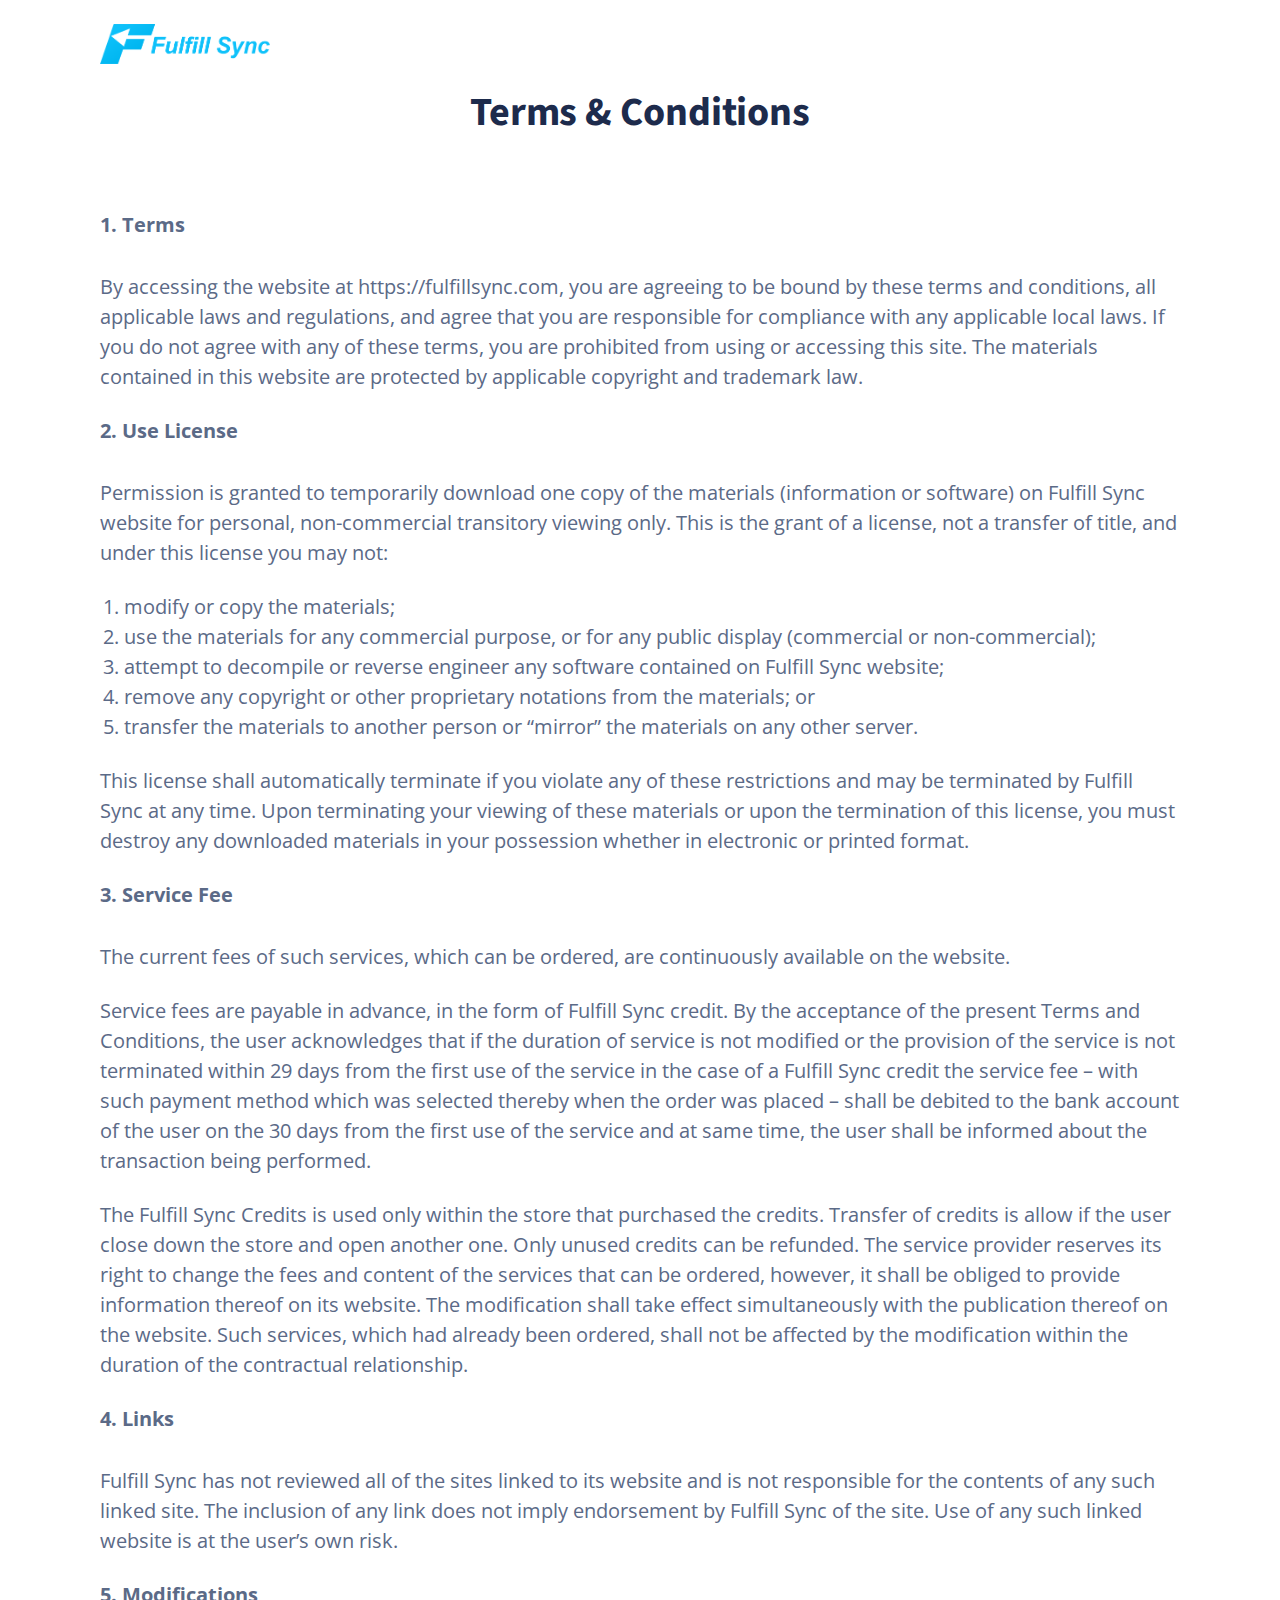
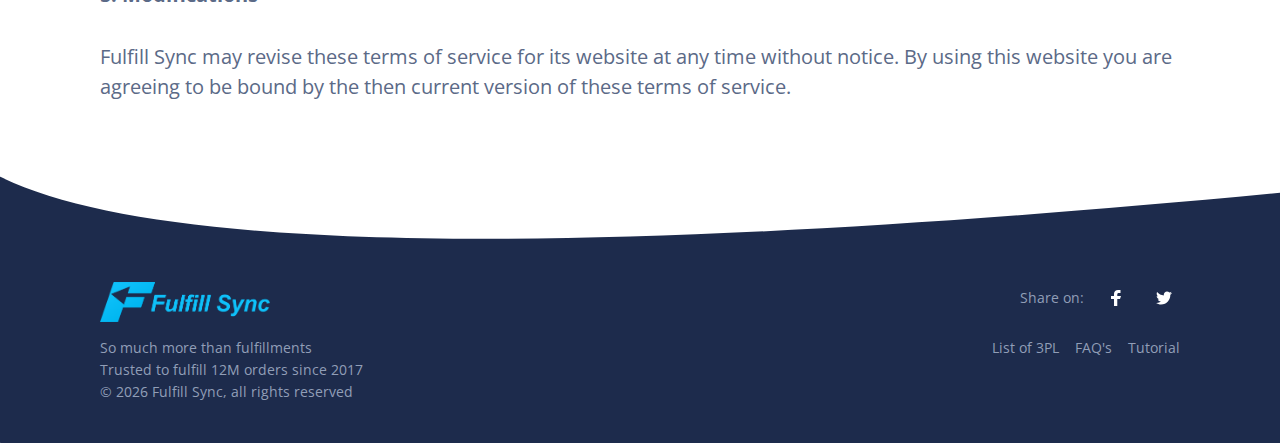
<file: terms.html>
<!DOCTYPE html>
<html lang="en">
  <head>
    <meta charset="utf-8" />
    <meta
      name="viewport"
      content="width=device-width, initial-scale=1, shrink-to-fit=no"
    />
    <meta name="description" content="" />
    <meta name="keywords" content="" />
    <!-- COMMON TAGS -->
    <meta charset="utf-8" />
    <title>Fulfill Sync Terms</title>
    <!-- Styles -->
    <link
      href="https://fonts.googleapis.com/css?family=Open+Sans|Source+Sans+Pro&display=swap"
      rel="stylesheet"
    />
    <link href="assets/css/style.css" rel="stylesheet" />
    <link href="assets/css/index.css" rel="stylesheet" />
    <script
      src="https://code.jquery.com/jquery-3.2.1.min.js"
      integrity="sha256-hwg4gsxgFZhOsEEamdOYGBf13FyQuiTwlAQgxVSNgt4="
      crossorigin="anonymous"
    ></script>
    <link rel="apple-touch-icon" href="assets/images/favicon.png" />
    <link rel="icon" href="assets/images/favicon.png" />
  </head>
  <body>
    <!-- Google Tag Manager (noscript) -->
    <noscript
      ><iframe
        src="https://www.googletagmanager.com/ns.html?id=GTM-PJFH3B7"
        height="0"
        width="0"
        style="display: none; visibility: hidden"
      ></iframe
    ></noscript>
    <!-- End Google Tag Manager (noscript) -->
    <div class="body-wrap boxed-container">
      <header class="site-header">
        <div class="container">
          <div class="site-header-inner">
            <div class="brand header-brand">
              <h1 class="m-0">
                <a href="index.html">
                  <img
                    class="landing-page-logo"
                    src="assets/images/fulfillsync-banner.png"
                    alt="Fulfill Sync logo"
                  />
                </a>
              </h1>
            </div>
          </div>
        </div>
      </header>
      <main>
        <section class="detail-of-app section">
          <div class="container">
            <div class="features-extended-inner">
              <div class="features-extended-header">
                <h2 class="section-title mt-0 text-center">
                  Terms & Conditions
                </h2>
                <div class="tables-extended">
                  <p class="hero-paragraph">
                    <strong>1. Terms</strong>
                  </p>
                  <p>
                    By accessing the website at https://fulfillsync.com, you are
                    agreeing to be bound by these terms and conditions, all
                    applicable laws and regulations, and agree that you are
                    responsible for compliance with any applicable local laws.
                    If you do not agree with any of these terms, you are
                    prohibited from using or accessing this site. The materials
                    contained in this website are protected by applicable
                    copyright and trademark law.
                  </p>
                  <p class="hero-paragraph">
                    <strong>2. Use License</strong>
                  </p>
                  <p>
                    Permission is granted to temporarily download one copy of
                    the materials (information or software) on Fulfill Sync
                    website for personal, non-commercial transitory viewing
                    only. This is the grant of a license, not a transfer of
                    title, and under this license you may not:
                  </p>
                  <ol>
                    <li>modify or copy the materials;</li>
                    <li>
                      use the materials for any commercial purpose, or for any
                      public display (commercial or non-commercial);
                    </li>
                    <li>
                      attempt to decompile or reverse engineer any software
                      contained on Fulfill Sync website;
                    </li>
                    <li>
                      remove any copyright or other proprietary notations from
                      the materials; or
                    </li>
                    <li>
                      transfer the materials to another person or “mirror” the
                      materials on any other server.
                    </li>
                  </ol>
                  <p>
                    This license shall automatically terminate if you violate
                    any of these restrictions and may be terminated by Fulfill
                    Sync at any time. Upon terminating your viewing of these
                    materials or upon the termination of this license, you must
                    destroy any downloaded materials in your possession whether
                    in electronic or printed format.
                  </p>

                  <p class="hero-paragraph">
                    <strong>3. Service Fee</strong>
                  </p>
                  <p>
                    The current fees of such services, which can be ordered, are
                    continuously available on the website.
                  </p>
                  <p>
                    Service fees are payable in advance, in the form of Fulfill
                    Sync credit. By the acceptance of the present Terms and
                    Conditions, the user acknowledges that if the duration of
                    service is not modified or the provision of the service is
                    not terminated within 29 days from the first use of the
                    service in the case of a Fulfill Sync credit the service fee
                    – with such payment method which was selected thereby when
                    the order was placed – shall be debited to the bank account
                    of the user on the 30 days from the first use of the service
                    and at same time, the user shall be informed about the
                    transaction being performed.
                  </p>
                  <p>
                    The Fulfill Sync Credits is used only within the store that
                    purchased the credits. Transfer of credits is allow if the
                    user close down the store and open another one. Only unused
                    credits can be refunded. The service provider reserves its
                    right to change the fees and content of the services that
                    can be ordered, however, it shall be obliged to provide
                    information thereof on its website. The modification shall
                    take effect simultaneously with the publication thereof on
                    the website. Such services, which had already been ordered,
                    shall not be affected by the modification within the
                    duration of the contractual relationship.
                  </p>

                  <p class="hero-paragraph">
                    <strong>4. Links</strong>
                  </p>
                  <p>
                    Fulfill Sync has not reviewed all of the sites linked to its
                    website and is not responsible for the contents of any such
                    linked site. The inclusion of any link does not imply
                    endorsement by Fulfill Sync of the site. Use of any such
                    linked website is at the user’s own risk.
                  </p>

                  <p class="hero-paragraph">
                    <strong>5. Modifications</strong>
                  </p>
                  <p>
                    Fulfill Sync may revise these terms of service for its
                    website at any time without notice. By using this website
                    you are agreeing to be bound by the then current version of
                    these terms of service.
                  </p>
                </div>
              </div>
            </div>
          </div>
        </section>
      </main>
      <footer class="site-footer">
        <div class="container">
          <div class="site-footer-inner">
            <div class="brand footer-brand sub-links">
              <a href="index.html">
                <img
                  class="landing-page-logo"
                  src="assets/images/fulfillsync-banner.png"
                  alt="Fulfill Sync logo"
                />
              </a>
            </div>
            <ul class="footer-links list-reset sub-links">
              <li>
                <a target="_blank" rel="noopener noreferrer" href="supported3PL"
                  >List of 3PL</a
                >
              </li>
              <li>
                <a
                  target="_blank"
                  rel="noopener noreferrer"
                  href="https://help.fulfillsync.com/"
                  >FAQ's</a
                >
              </li>
              <li>
                <a
                  target="_blank"
                  rel="noopener noreferrer"
                  href="https://www.youtube.com/playlist?list=PLKVbFUxa0CwL2DGNH7y0dvn3OJI_knXJ-"
                  >Tutorial</a
                >
              </li>
            </ul>
            <ul class="footer-social-links list-reset share-links">
              <li>
                <p class="share-on">Share on:</p>
              </li>
              <li>
                <a
                  target="_blank"
                  rel="noopener noreferrer"
                  href="https://www.facebook.com/sharer/sharer.php?u=http%3A//www.fulfillsync.com/"
                >
                  <span class="screen-reader-text">Facebook</span>
                  <svg
                    width="16"
                    height="16"
                    xmlns="http://www.w3.org/2000/svg"
                  >
                    <path
                      d="M6.023 16L6 9H3V6h3V4c0-2.7 1.672-4 4.08-4 1.153 0 2.144.086 2.433.124v2.821h-1.67c-1.31 0-1.563.623-1.563 1.536V6H13l-1 3H9.28v7H6.023z"
                      fill="#FFF"
                    />
                  </svg>
                </a>
              </li>
              <li>
                <a
                  target="_blank"
                  rel="noopener noreferrer"
                  href="https://twitter.com/home?status=http%3A//www.fulfillsync.com/"
                >
                  <span class="screen-reader-text">Twitter</span>
                  <svg
                    width="16"
                    height="16"
                    xmlns="http://www.w3.org/2000/svg"
                  >
                    <path
                      d="M16 3c-.6.3-1.2.4-1.9.5.7-.4 1.2-1 1.4-1.8-.6.4-1.3.6-2.1.8-.6-.6-1.5-1-2.4-1-1.7 0-3.2 1.5-3.2 3.3 0 .3 0 .5.1.7-2.7-.1-5.2-1.4-6.8-3.4-.3.5-.4 1-.4 1.7 0 1.1.6 2.1 1.5 2.7-.5 0-1-.2-1.5-.4C.7 7.7 1.8 9 3.3 9.3c-.3.1-.6.1-.9.1-.2 0-.4 0-.6-.1.4 1.3 1.6 2.3 3.1 2.3-1.1.9-2.5 1.4-4.1 1.4H0c1.5.9 3.2 1.5 5 1.5 6 0 9.3-5 9.3-9.3v-.4C15 4.3 15.6 3.7 16 3z"
                      fill="#FFF"
                    />
                  </svg>
                </a>
              </li>
            </ul>
            <div class="footer-copyright tagline">
              <div>So much more than fulfillments</div>
              <div>Trusted to fulfill 12M orders since 2017</div>
              &copy;
              <script type="text/javascript">
                document.write(new Date().getFullYear());
              </script>
              Fulfill Sync, all rights reserved
            </div>
          </div>
        </div>
      </footer>
    </div>
    <script src="assets/js/main.min.js"></script>
  </body>
</html>
</file>
<file: assets/css/style.css>
html{line-height:1.15;-ms-text-size-adjust:100%;-webkit-text-size-adjust:100%}body{margin:0}article,aside,footer,header,nav,section{display:block}h1{font-size:2em;margin:0.67em 0}figcaption,figure,main{display:block}figure{margin:1em 40px}hr{box-sizing:content-box;height:0;overflow:visible}pre{font-family:monospace, monospace;font-size:1em}a{background-color:transparent;-webkit-text-decoration-skip:objects}abbr[title]{border-bottom:none;text-decoration:underline;-webkit-text-decoration:underline dotted;text-decoration:underline dotted}b,strong{font-weight:inherit}b,strong{font-weight:bolder}code,kbd,samp{font-family:monospace, monospace;font-size:1em}dfn{font-style:italic}mark{background-color:#ff0;color:#000}small{font-size:80%}sub,sup{font-size:75%;line-height:0;position:relative;vertical-align:baseline}sub{bottom:-0.25em}sup{top:-0.5em}audio,video{display:inline-block}audio:not([controls]){display:none;height:0}img{border-style:none}svg:not(:root){overflow:hidden}button,input,optgroup,select,textarea{font-family:sans-serif;font-size:100%;line-height:1.15;margin:0}button,input{overflow:visible}button,select{text-transform:none}button,html [type="button"],[type="reset"],[type="submit"]{-webkit-appearance:button}button::-moz-focus-inner,[type="button"]::-moz-focus-inner,[type="reset"]::-moz-focus-inner,[type="submit"]::-moz-focus-inner{border-style:none;padding:0}button:-moz-focusring,[type="button"]:-moz-focusring,[type="reset"]:-moz-focusring,[type="submit"]:-moz-focusring{outline:1px dotted ButtonText}fieldset{padding:0.35em 0.75em 0.625em}legend{box-sizing:border-box;color:inherit;display:table;max-width:100%;padding:0;white-space:normal}progress{display:inline-block;vertical-align:baseline}textarea{overflow:auto}[type="checkbox"],[type="radio"]{box-sizing:border-box;padding:0}[type="number"]::-webkit-inner-spin-button,[type="number"]::-webkit-outer-spin-button{height:auto}[type="search"]{-webkit-appearance:textfield;outline-offset:-2px}[type="search"]::-webkit-search-cancel-button,[type="search"]::-webkit-search-decoration{-webkit-appearance:none}::-webkit-file-upload-button{-webkit-appearance:button;font:inherit}details,menu{display:block}summary{display:list-item}canvas{display:inline-block}template{display:none}[hidden]{display:none}html{box-sizing:border-box}*,*:before,*:after{box-sizing:inherit}body{background:#fff;-moz-osx-font-smoothing:grayscale;-webkit-font-smoothing:antialiased}hr{border:0;display:block;height:1px;background:#E7EBF6;background:linear-gradient(to right, rgba(231,235,246,0.1) 0, rgba(231,235,246,0.6) 50%, rgba(231,235,246,0.1) 100%);margin-top:24px;margin-bottom:24px}ul,ol{margin-top:0;margin-bottom:24px;padding-left:24px}ul{list-style:disc}ol{list-style:decimal}li>ul,li>ol{margin-bottom:0}dl{margin-top:0;margin-bottom:24px}dt{font-weight:700}dd{margin-left:24px;margin-bottom:24px}img{height:auto;max-width:100%;vertical-align:middle}figure{margin:24px 0}figcaption{font-size:16px;line-height:24px;padding:8px 0}img,svg{display:block}table{border-collapse:collapse;margin-bottom:24px;width:100%}tr{border-bottom:1px solid #E7EBF6}th{text-align:left}th,td{padding:10px 16px}th:first-child,td:first-child{padding-left:0}th:last-child,td:last-child{padding-right:0}html{font-size:20px;line-height:30px}body{color:#5B6A87;font-size:1rem}body,button,input,select,textarea{font-family:"Hind Vadodara", sans-serif}a{color:#0181F6;text-decoration:none}a:hover,a:active{outline:0;text-decoration:underline}h1,h2,h3,h4,h5,h6,.h1,.h2,.h3,.h4,.h5,.h6{clear:both;color:#1D2B4C;font-family:Frank Ruhl Libre, serif;font-weight:700}h1,.h1{font-size:40px;line-height:50px;letter-spacing:-0.1px}@media (min-width: 641px){h1,.h1{font-size:48px;line-height:58px;letter-spacing:-0.1px}}h2,.h2{font-size:32px;line-height:42px;letter-spacing:-0.1px}@media (min-width: 641px){h2,.h2{font-size:40px;line-height:50px;letter-spacing:-0.1px}}h3,.h3,blockquote{font-size:24px;line-height:34px;letter-spacing:-0.1px}@media (min-width: 641px){h3,.h3,blockquote{font-size:32px;line-height:42px;letter-spacing:-0.1px}}h4,h5,h6,.h4,.h5,.h6{font-size:20px;line-height:30px;letter-spacing:-0.1px}@media (max-width: 640px){.h1-mobile{font-size:40px;line-height:50px;letter-spacing:-0.1px}.h2-mobile{font-size:32px;line-height:42px;letter-spacing:-0.1px}.h3-mobile{font-size:24px;line-height:34px;letter-spacing:-0.1px}.h4-mobile,.h5-mobile,.h6-mobile{font-size:20px;line-height:30px;letter-spacing:-0.1px}}.text-light{color:rgba(255,255,255,0.8)}.text-light a{color:rgba(255,255,255,0.8)}.text-light h1,.text-light h2,.text-light h3,.text-light h4,.text-light h5,.text-light h6,.text-light .h1,.text-light .h2,.text-light .h3,.text-light .h4,.text-light .h5,.text-light .h6{color:#fff !important}.text-sm{font-size:18px;line-height:27px;letter-spacing:-0.1px}.text-xs{font-size:16px;line-height:24px;letter-spacing:-0.1px}h1,h2,.h1,.h2{margin-top:48px;margin-bottom:16px}h3,.h3{margin-top:36px;margin-bottom:12px}h4,h5,h6,.h4,.h5,.h6{margin-top:24px;margin-bottom:4px}p{margin-top:0;margin-bottom:24px}dfn,cite,em,i{font-style:italic}blockquote{color:#919EB7;font-style:italic;margin-top:24px;margin-bottom:24px;margin-left:24px}blockquote::before{content:"\201C"}blockquote::after{content:"\201D"}blockquote p{display:inline}address{color:#5B6A87;border-width:1px 0;border-style:solid;border-color:#E7EBF6;padding:24px 0;margin:0 0 24px}pre,pre h1,pre h2,pre h3,pre h4,pre h5,pre h6,pre .h1,pre .h2,pre .h3,pre .h4,pre .h5,pre .h6{font-family:"Courier 10 Pitch", Courier, monospace}pre,code,kbd,tt,var{background:#F4F7FE}pre{font-size:16px;line-height:24px;margin-bottom:1.6em;max-width:100%;overflow:auto;padding:24px;margin-top:24px;margin-bottom:24px}code,kbd,tt,var{font-family:Monaco, Consolas, "Andale Mono", "DejaVu Sans Mono", monospace;font-size:16px;padding:2px 4px}abbr,acronym{cursor:help}mark,ins{text-decoration:none}small{font-size:18px;line-height:27px;letter-spacing:-0.1px}b,strong{font-weight:700}button,input,select,textarea,label{font-size:20px;line-height:30px}.container,.container-sm{width:100%;margin:0 auto;padding-left:16px;padding-right:16px}@media (min-width: 481px){.container,.container-sm{padding-left:24px;padding-right:24px}}.container{max-width:1128px}.container-sm{max-width:848px}.container .container-sm{max-width:800px;padding-left:0;padding-right:0}.screen-reader-text{clip:rect(1px, 1px, 1px, 1px);position:absolute !important;height:1px;width:1px;overflow:hidden;word-wrap:normal !important}.screen-reader-text:focus{border-radius:2px;box-shadow:0 0 2px 2px rgba(0,0,0,0.6);clip:auto !important;display:block;font-size:16px;letter-spacing:-0.1px;font-weight:600;line-height:16px;text-decoration:none;background-color:#fff;color:#0181F6 !important;border:none;height:auto;left:8px;padding:16px 32px;top:8px;width:auto;z-index:100000}.list-reset{list-style:none;padding:0}.text-left{text-align:left}.text-center{text-align:center}.text-right{text-align:right}.text-primary{color:#0181F6}.text-secondary{color:#FF9083}.has-top-divider{position:relative}.has-top-divider::before{content:'';position:absolute;top:0;left:0;width:100%;display:block;height:1px;background:#E7EBF6;background:linear-gradient(to right, rgba(231,235,246,0.1) 0, rgba(231,235,246,0.6) 50%, rgba(231,235,246,0.1) 100%)}.has-bottom-divider{position:relative}.has-bottom-divider::after{content:'';position:absolute;bottom:0;left:0;width:100%;display:block;height:1px;background:#E7EBF6;background:linear-gradient(to right, rgba(231,235,246,0.1) 0, rgba(231,235,246,0.6) 50%, rgba(231,235,246,0.1) 100%)}.m-0{margin:0}.mt-0{margin-top:0}.mr-0{margin-right:0}.mb-0{margin-bottom:0}.ml-0{margin-left:0}.m-8{margin:8px}.mt-8{margin-top:8px}.mr-8{margin-right:8px}.mb-8{margin-bottom:8px}.ml-8{margin-left:8px}.m-16{margin:16px}.mt-16{margin-top:16px}.mr-16{margin-right:16px}.mb-16{margin-bottom:16px}.ml-16{margin-left:16px}.m-24{margin:24px}.mt-24{margin-top:24px}.mr-24{margin-right:24px}.mb-24{margin-bottom:24px}.ml-24{margin-left:24px}.m-32{margin:32px}.mt-32{margin-top:32px}.mr-32{margin-right:32px}.mb-32{margin-bottom:32px}.ml-32{margin-left:32px}.m-40{margin:40px}.mt-40{margin-top:40px}.mr-40{margin-right:40px}.mb-40{margin-bottom:40px}.ml-40{margin-left:40px}.m-48{margin:48px}.mt-48{margin-top:48px}.mr-48{margin-right:48px}.mb-48{margin-bottom:48px}.ml-48{margin-left:48px}.m-56{margin:56px}.mt-56{margin-top:56px}.mr-56{margin-right:56px}.mb-56{margin-bottom:56px}.ml-56{margin-left:56px}.m-64{margin:64px}.mt-64{margin-top:64px}.mr-64{margin-right:64px}.mb-64{margin-bottom:64px}.ml-64{margin-left:64px}.p-0{padding:0}.pt-0{padding-top:0}.pr-0{padding-right:0}.pb-0{padding-bottom:0}.pl-0{padding-left:0}.p-8{padding:8px}.pt-8{padding-top:8px}.pr-8{padding-right:8px}.pb-8{padding-bottom:8px}.pl-8{padding-left:8px}.p-16{padding:16px}.pt-16{padding-top:16px}.pr-16{padding-right:16px}.pb-16{padding-bottom:16px}.pl-16{padding-left:16px}.p-24{padding:24px}.pt-24{padding-top:24px}.pr-24{padding-right:24px}.pb-24{padding-bottom:24px}.pl-24{padding-left:24px}.p-32{padding:32px}.pt-32{padding-top:32px}.pr-32{padding-right:32px}.pb-32{padding-bottom:32px}.pl-32{padding-left:32px}.p-40{padding:40px}.pt-40{padding-top:40px}.pr-40{padding-right:40px}.pb-40{padding-bottom:40px}.pl-40{padding-left:40px}.p-48{padding:48px}.pt-48{padding-top:48px}.pr-48{padding-right:48px}.pb-48{padding-bottom:48px}.pl-48{padding-left:48px}.p-56{padding:56px}.pt-56{padding-top:56px}.pr-56{padding-right:56px}.pb-56{padding-bottom:56px}.pl-56{padding-left:56px}.p-64{padding:64px}.pt-64{padding-top:64px}.pr-64{padding-right:64px}.pb-64{padding-bottom:64px}.pl-64{padding-left:64px}.sr .has-animations .is-revealing{visibility:hidden}.button{display:inline-flex;font-size:16px;letter-spacing:-0.1px;font-weight:600;line-height:16px;text-decoration:none !important;background-color:#fff;background:linear-gradient(65deg, #fff 0, #DEEFFF 100%);color:#0181F6 !important;border:none;border-radius:2px;cursor:pointer;justify-content:center;padding:16px 32px;height:48px;text-align:center;white-space:nowrap}.button:active{outline:0}.button::before{border-radius:2px}.button-shadow{position:relative}.button-shadow::before{content:'';position:absolute;top:0;right:0;bottom:0;left:0;box-shadow:0 8px 24px rgba(29,43,76,0.12);mix-blend-mode:multiply;transition:box-shadow .15s ease}.button-shadow:hover::before{box-shadow:0 8px 24px rgba(29,43,76,0.25)}.button-sm{padding:8px 24px;height:32px}.button-sm.button-shadow::before{box-shadow:0 4px 16px rgba(29,43,76,0.12)}.button-sm.button-shadow:hover::before{box-shadow:0 4px 16px rgba(29,43,76,0.25)}.button-primary{color:#fff !important;transition:background .15s ease}.button-primary{background:#ff796a;background:linear-gradient(65deg, #FF9083 0, #FF6250 100%)}.button-primary:hover{background:#ff7e6f;background:linear-gradient(65deg, #ff9588 0, #ff6755 100%)}.button-primary.button-shadow::before{box-shadow:0 8px 16px rgba(255,144,131,0.25)}.button-primary.button-shadow:hover::before{box-shadow:0 8px 16px rgba(255,144,131,0.4)}.button-primary .button-sm.button-shadow::before{box-shadow:0 4px 16px rgba(255,144,131,0.25)}.button-primary .button-sm.button-shadow:hover::before{box-shadow:0 4px 16px rgba(255,144,131,0.4)}.button-block{display:flex}.accordion{font-size:16px;line-height:24px;list-style:none;padding:0}.accordion li::before,.accordion li::after{content:'';display:block;width:100%;height:1px;background:#E7EBF6}.accordion li+li::before{content:normal}.accordion p{margin-top:0}.accordion-title{display:flex;justify-content:space-between;align-items:center;padding:18px 0;cursor:pointer;color:#1D2B4C;font-weight:600}.accordion-title span{width:calc(100% - 32px)}.accordion-body{max-height:0;opacity:0;overflow:hidden;transition:max-height .15s ease-in-out,opacity .15s}.is-open .accordion-body{opacity:1}.accordion-body p:last-child{margin-bottom:24px}.accordion-icon{position:relative;width:16px;height:16px}.accordion-icon::before,.accordion-icon::after{content:'';position:absolute;background-color:#0181F6;transition:-webkit-transform .25s ease-out;transition:transform .25s ease-out;transition:transform .25s ease-out, -webkit-transform .25s ease-out}.accordion-icon::before{top:0;left:50%;width:2px;height:100%;margin-left:-1px}.accordion-icon::after{top:50%;left:0;width:100%;height:2px;margin-top:-1px}.is-open .accordion-icon{cursor:pointer}.is-open .accordion-icon::before{-webkit-transform:rotate(90deg);transform:rotate(90deg)}.is-open .accordion-icon::after{-webkit-transform:rotate(180deg);transform:rotate(180deg)}@media (min-width: 641px){.accordion{font-size:18px;line-height:27px;letter-spacing:-0.1px}}.site-header{position:relative;padding:24px 0}.header-sun{position:absolute;top:-88px;right:-60px}.site-header-inner{position:relative;display:flex;justify-content:space-between;align-items:center}.header-links{display:inline-flex}.header-links li{display:inline-flex}.header-links a:not(.button){font-size:16px;line-height:24px;letter-spacing:-0.1px;font-weight:700;color:rgba(255,255,255,0.8);text-transform:uppercase;text-decoration:none;line-height:16px;padding:8px 24px}.header-links a:not(.button):hover,.header-links a:not(.button):active{color:#fff}@media (min-width: 641px){.header-sun{left:440px;right:auto}}@media (min-width: 1025px){.header-sun{left:auto;right:43%}}.hero{position:relative;text-align:center;padding-top:40px}.hero-paragraph{margin-bottom:32px}.hero-illustration{position:relative;margin-top:124px;padding-bottom:124px}.hero-media{position:relative}.hero-media img,.hero-media svg{width:100%;max-width:320px;height:auto;margin:0 auto;overflow:visible}.hero-shapes{position:absolute;top:-76px;right:calc(50% - 264px)}.hero-shapes svg{width:395px;height:auto}@media (min-width: 641px){.hero{text-align:left;padding-top:92px;padding-bottom:92px}.hero-inner{display:flex}.hero-copy{padding-right:48px;min-width:512px}.hero-illustration{margin-top:-80px;padding-bottom:0}.hero-media img,.hero-media svg{max-width:none;width:528px}.hero-shapes{top:-168px;right:auto;left:85px}.hero-shapes svg{width:724px}}@media (min-width: 1025px){.hero-copy{padding-right:88px;min-width:552px}}.clients .section-inner{padding-top:30px;padding-bottom:30px}.clients ul{display:flex;flex-wrap:wrap}.clients li{display:flex;justify-content:center;width:100%;padding:10px 0}@media (min-width: 641px){.clients .section-inner{padding-top:40px;padding-bottom:40px}.clients ul{justify-content:space-around}.clients li{width:auto}}.feature-extended{padding-top:48px}.feature-extended-image,.feature-extended-body{width:100%}.feature-extended-image{margin-bottom:24px}.feature-extended-image img,.feature-extended-image svg{width:100%;max-width:320px;height:auto;margin:0 auto;overflow:visible}.feature-extended-body{text-align:center}@media (min-width: 641px){.features-extended .section-paragraph{padding-left:72px;padding-right:72px;margin-bottom:0}.feature-extended{display:flex;align-items:center;padding-top:72px}.feature-extended:nth-child(even) .feature-extended-image{order:1}.feature-extended-image,.feature-extended-body{width:auto;padding:0 24px}.feature-extended-image{margin-bottom:0}.feature-extended-image svg{max-width:none;width:320px}.feature-extended-body{text-align:left}}@media (min-width: 1025px){.features-extended{position:relative}.features-extended::before{content:'';position:absolute;top:-200px;left:-440px;width:725px;height:651px;background-image:url([data-uri]);background-repeat:no-repeat}.feature-extended{padding-left:40px;padding-right:40px}.feature-extended-image,.feature-extended-body{padding:0 40px}.feature-extended-image img,.feature-extended-image svg{width:480px}}.testimonials .section-inner{padding-top:0}.testimonials .section-title{margin-bottom:48px}.testimonials-wrap{display:flex;flex-wrap:wrap;align-items:flex-start;justify-content:center;margin-right:-12px;margin-left:-12px}.testimonials-wrap:first-child{margin-top:-12px}.testimonials-wrap:last-child{margin-bottom:-12px}.testimonial{padding:12px;width:344px;max-width:344px;flex-grow:1}.testimonial-inner{position:relative;display:flex;flex-wrap:wrap;background:#fff;padding:32px 24px}.testimonial-inner>*{width:100%}.testimonial-inner::before{content:'';position:absolute;top:0;right:0;bottom:0;left:0;box-shadow:0 16px 48px #E7EBF6;mix-blend-mode:multiply}@supports (-ms-ime-align: auto){.testimonial-inner::before{box-shadow:0 16px 48px rgba(29,43,76,0.12)}}.testimonial-header img{width:56px;height:auto;margin-left:auto;margin-right:auto;border-radius:50%;box-shadow:0 16px 24px #E7EBF6}@supports (-ms-ime-align: auto){.testimonial-header img{box-shadow:0 16px 24px rgba(29,43,76,0.12)}}.testimonial-body p{margin-bottom:12px}.testimonial-footer{align-self:flex-end}.testimonial-name{font-weight:600;color:#1D2B4C}.testimonial-footer{margin-bottom:40px}@media (min-width: 641px){.testimonials .section-title{margin-bottom:64px}.testimonial{width:304px;max-width:304px}}@media (min-width: 1025px){.testimonials{position:relative}.testimonials::before{content:'';position:absolute;top:127px;left:calc(50% - 530px);width:1071px;height:598px;background-image:url([data-uri]);background-repeat:no-repeat}.testimonials .section-title{margin-bottom:80px}.testimonial:nth-child(odd){margin-top:48px}.testimonial:first-child{position:relative;margin-top:136px}.testimonial:first-child::before{content:'';display:block;position:absolute;top:-136px;left:calc(50% - 44px);width:89px;height:82px;background-image:url([data-uri])}}.pricing .section-title{margin-bottom:48px}.pricing .accordion{margin-top:12px;margin-bottom:0}.pricing-tables-wrap{display:flex;flex-wrap:wrap;justify-content:center;margin-right:-12px;margin-left:-12px}.pricing-tables-wrap:first-child{margin-top:-12px}.pricing-tables-wrap:last-child{margin-bottom:-12px}.pricing-table{padding:12px;width:344px;max-width:344px;flex-grow:1}.pricing-table-inner{position:relative;display:flex;flex-wrap:wrap;background:#fff;padding:24px;height:100%}.pricing-table-inner>*{position:relative;width:100%}.pricing-table-inner::before{content:'';position:absolute;top:0;right:0;bottom:0;left:0;box-shadow:0 16px 48px #E7EBF6;mix-blend-mode:multiply}@supports (-ms-ime-align: auto){.pricing-table-inner::before{box-shadow:0 16px 48px rgba(29,43,76,0.12)}}.pricing-table-title{font-weight:600;color:#1D2B4C}.pricing-table-price{font-family:Frank Ruhl Libre, serif;font-weight:700}.pricing-table-price-currency{color:#5B6A87}.pricing-table-features{margin-bottom:90px}.pricing-table-features li{display:flex;align-items:center;margin-bottom:12px}.pricing-table-features li .list-icon{display:inline-flex;width:16px;height:12px;margin-right:12px}.pricing-table-cta{align-self:flex-end}.pricing-table-primary .pricing-table-inner{background:#0181F6}.pricing-table-primary .pricing-table-title{color:#fff}.pricing-table-primary .pricing-table-price-currency{color:rgba(255,255,255,0.8) !important}.container .container-sm.pricing-faqs{max-width:664px}@media (min-width: 641px){.pricing .section-title{margin-bottom:64px}.pricing .accordion{margin-top:36px}}@media (min-width: 1025px){.pricing{position:relative}.pricing::before{content:'';position:absolute;top:160px;right:-506px;width:725px;height:651px;background-image:url([data-uri]);background-repeat:no-repeat}}.is-boxed{background:#F4F7FE}.body-wrap{background:#fff;overflow:hidden;display:flex;flex-direction:column;min-height:100vh}.boxed-container{max-width:1440px;margin:0 auto;box-shadow:0 16px 48px #E7EBF6}@supports (-ms-ime-align: auto){.boxed-container{box-shadow:0 16px 48px rgba(29,43,76,0.12)}}main{flex:1 0 auto}.section-inner{position:relative;padding-top:48px;padding-bottom:48px}@media (min-width: 641px){.section-inner{padding-top:80px;padding-bottom:80px}}.site-footer{position:relative;font-size:14px;line-height:22px;letter-spacing:0px;color:#919EB7;margin-top:80px}.site-footer::before{content:'';position:absolute;bottom:0;left:0;width:100%;height:300px;background-image:url([data-uri]);background-size:1440px 300px;background-repeat:no-repeat}.site-footer a{color:#919EB7;text-decoration:none}.site-footer a:hover,.site-footer a:active{color:#fff;text-decoration:underline}.site-footer-inner{position:relative;display:flex;flex-wrap:wrap;padding-top:40px;padding-bottom:40px}.footer-brand,.footer-links,.footer-social-links,.footer-copyright{flex:none;width:100%;display:inline-flex;justify-content:center}.footer-brand,.footer-links,.footer-social-links{margin-bottom:24px}.footer-links li+li,.footer-social-links li+li{margin-left:16px}.footer-social-links li{display:inline-flex}.footer-social-links li a{padding:8px}@media (min-width: 641px){.site-footer{margin-top:116px}.site-footer::before{height:267px;background-size:1440px 267px}.site-footer-inner{justify-content:space-between}.footer-brand,.footer-links,.footer-social-links,.footer-copyright{flex:50%}.footer-brand,.footer-copyright{justify-content:flex-start}.footer-links,.footer-social-links{justify-content:flex-end}.footer-links{order:1;margin-bottom:0}}

/*# sourceMappingURL=[data-uri] */
</file>
<file: assets/css/index.css>
h1,
h2,
h3,
h4,
h5,
h6 {
  font-family: 'Source Sans Pro', sans-serif;
}

body {
  font-family: 'Open Sans', sans-serif;
}

.landing-container {
  max-width: 1200px;
}

.landing-page-logo {
  height: 40px;
}

@media (max-width: 400px) {
  .landing-page-logo {
    height: 30px;
  }
}

.cta-button {
  padding: 17px 50px;
  height: 50px;
  background: none #3fbbf1 !important;
  color: white !important;
  position: relative;
  z-index: 1000;
}

.no-credit-card-needed {
  display: initial;
  color: black;
  font-weight: 600;
  font-size: 16px;
  margin-left: 16px;
}

.support-integration {
  font-size: 18px;
}

.support-by img {
  height: 50px;
  display: block;
  margin-left: auto;
  margin-right: auto;
}

@media (min-width: 641px) {
  .uptracker-hero-illustration {
    margin-top: -32px;
  }

  .feature-section-inner {
    padding-top: 60px;
  }

  .support-integration .section-inner {
    padding-top: 35px;
    padding-bottom: 35px;
  }

  .main-page {
    padding-bottom: 20px;
  }
}

.tables-extended {
  margin-top: 72px;
}

.app-right-choice {
  margin-right: 24px;
}

@media (max-width: 645px) {
  .site-footer-inner {
    padding-bottom: 20px;
  }
}

@media (max-width: 640px) {
  .uptracker-hero-illustration {
    margin-top: 32px;
    padding-bottom: 32px;
  }

  .section-inner {
    padding-top: 16px;
    padding-bottom: 16px;
  }

  * {
    -o-transition-property: none !important;
    -moz-transition-property: none !important;
    -ms-transition-property: none !important;
    -webkit-transition-property: none !important;
    transition-property: none !important;
  }

  * {
    -o-transform: none !important;
    -moz-transform: none !important;
    -ms-transform: none !important;
    -webkit-transform: none !important;
    transform: none !important;
  }

  * {
    -webkit-animation: none !important;
    -moz-animation: none !important;
    -o-animation: none !important;
    -ms-animation: none !important;
    animation: none !important;
  }

  .tables-extended {
    margin-top: 0px;
  }

  .app-right-choice {
    margin-right: 0px;
  }

  .no-credit-card-needed {
    display: block;
    margin-left: 0;
  }

  .hero-inner {
    flex-direction: column;
  }

  .hero-inner iframe {
    height: 300px;
  }
}

.why-this-app {
  width: 300px;
}

.about-app-header img {
  height: 70px;
  margin: 0 auto;
  margin-bottom: 30px;
}

.app-container {
  width: 276px;
  max-width: 276px;
}

.pricing .title-pricing {
  margin-bottom: 16px;
}

.why-this-app-detail {
  position: relative;
  display: flex;
  flex-wrap: wrap;
  padding: 24px;
  height: 100%;
}

.feature-image img {
  max-width: 500px;
}

.hero-copy {
  margin-bottom: 50px;
}

@media (max-width: 500px) {
  .multiple-source-img {
    height: auto;
  }
}

@media (min-width: 1025px) {
  .app-feature {
    padding: 0;
  }

  .feature-image {
    padding: 0;
  }

  .feature-body-left {
    padding: 0 130px 0px 0px;
  }

  .feature-body-right {
    padding: 0 0px 0px 130px;
  }

  .hero-copy {
    width: 60%;
  }

  .hero-illustration.uptracker-hero-illustration {
    width: 40%;
  }

  .hero-inner iframe {
    height: 350px;
  }

  .hero-inner {
    display: flex;
  }
}

@media (max-width: 1024px) {
  .hero-inner {
    display: block;
  }
}

.price {
  color: #1d2b4c;
}

@media (min-width: 800px) {
  .grid-container-suppliers {
    display: grid;
    grid-gap: 15px 10px;
    grid-template-columns: repeat(4, 1fr);
  }
}

@media screen and (max-width: 799px) and (min-width: 600px) {
  .grid-container-suppliers {
    display: grid;
    grid-gap: 15px 10px;
    grid-template-columns: repeat(2, 1fr);
  }

  .hero-illustration.uptracker-hero-illustration {
    margin-top: 40px;
  }

  .hero-inner {
    flex-direction: column;
  }

  .hero-inner iframe {
    height: 400px;
  }
}

.app-title {
  font-size: 25px;
}

.trial-or-free {
  color: rgba(0, 0, 0, 0.6);
  font-size: 15px;
}

.app-brief-desc {
  color: #637381;
  font-size: 17px;
}

.link-to-app {
  color: #5b6a87;
}

.link-to-app:hover {
  text-decoration: none;
}

.link-to-app:hover img {
  box-shadow: 0px 0px 10px 1px #919ea9;
}

.link-to-app:hover .pricing-table-title {
  color: #5c6ac4;
}

.app-header img {
  border-radius: 10%;
  height: 95px;
  margin-left: auto;
  margin-right: auto;
  box-shadow: 0 16px 24px #e7ebf6;
}

.app-detail {
  font-size: 16px;
  margin-bottom: 8px;
}

.tagline {
  display: inline-grid;
}

.share-links {
  margin-bottom: 0;
}

.sub-links {
  margin-bottom: 15px;
}

.share-on {
  margin-top: 5px;
}

.mb-30 {
  margin-bottom: 30px;
}

.pricing-table {
  padding: 12px 18px;
}

@media (min-width: 600px) and (max-width: 999px) {
  .grid-container {
    display: grid;
    grid-gap: 15px 10px;
    grid-template-columns: auto auto;
  }
}

@media (min-width: 1000px) {
  .grid-container {
    display: grid;
    grid-gap: 15px 10px;
    grid-template-columns: auto auto auto;
  }

  .grid-item {
    width: 350px;
  }
}

.hero-paragraph-description {
  margin-bottom: 60px;
}

.app-description {
  margin-bottom: 60px;
  text-align: center;
}

@media (max-width: 768px) {
  .app-description {
    margin: 0px 16px 50px 16px;
  }
}

.login-button {
  display: inline;
  color: #68b8ee !important;
  background: white;
  border-radius: 10em;
  border: 1px solid #68b8ee;
  padding: 7px 26px;
}

.login-button:hover {
  color: white !important;
  background: #68b8ee;
  transition: 0.15s linear;
}

.bigcommerce-logo {
  margin: 0 auto;
  position: relative;
  margin-top: -150px;
  height: 550px;
}

.ecwid-logo {
  margin: 0 auto;
  position: relative;
  margin-top: -150px;
  height: 550px;
  max-width: 250px;  
}

.error-message {
  color: red;
  text-align: left;
}

.contact-us-form {
  font-size: 15px;
  padding: 5px;
  outline: none;
  border: 1px solid #272f4c;
  border-radius: 4px;
}

.video-container {
  position: relative;
  padding-bottom: 56.25%;
  height: 0;
  overflow: hidden;
  margin-top: 40px;
  border-radius: 6px;
  overflow: hidden;
  box-shadow: 0px 0px 0.3em 0px #637381;
}

.video-container iframe,
.video-container object,
.video-container embed {
  position: absolute;
  top: 0;
  left: 0;
  width: 100%;
  height: 100%;
}
</file>
